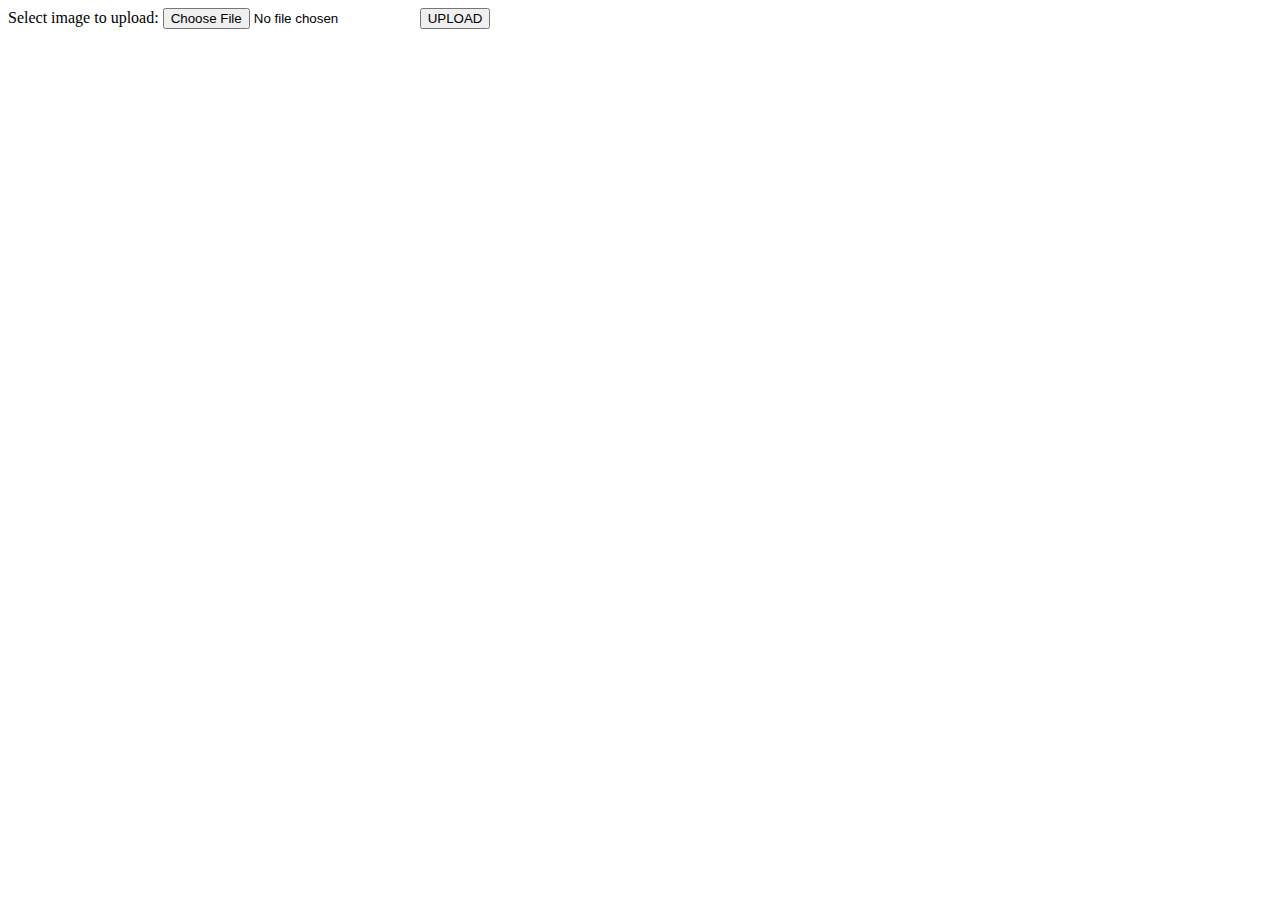
<file: Admin/pruebaimg/index.html>
<!DOCTYPE html>
<html lang="en">
<body>
    <form action="upload.php" method="post" enctype="multipart/form-data">
        Select image to upload:
        <input type="file" name="image"/>
        <input type="submit" name="submit" value="UPLOAD"/>
    </form>
</body>
</html>
</file>
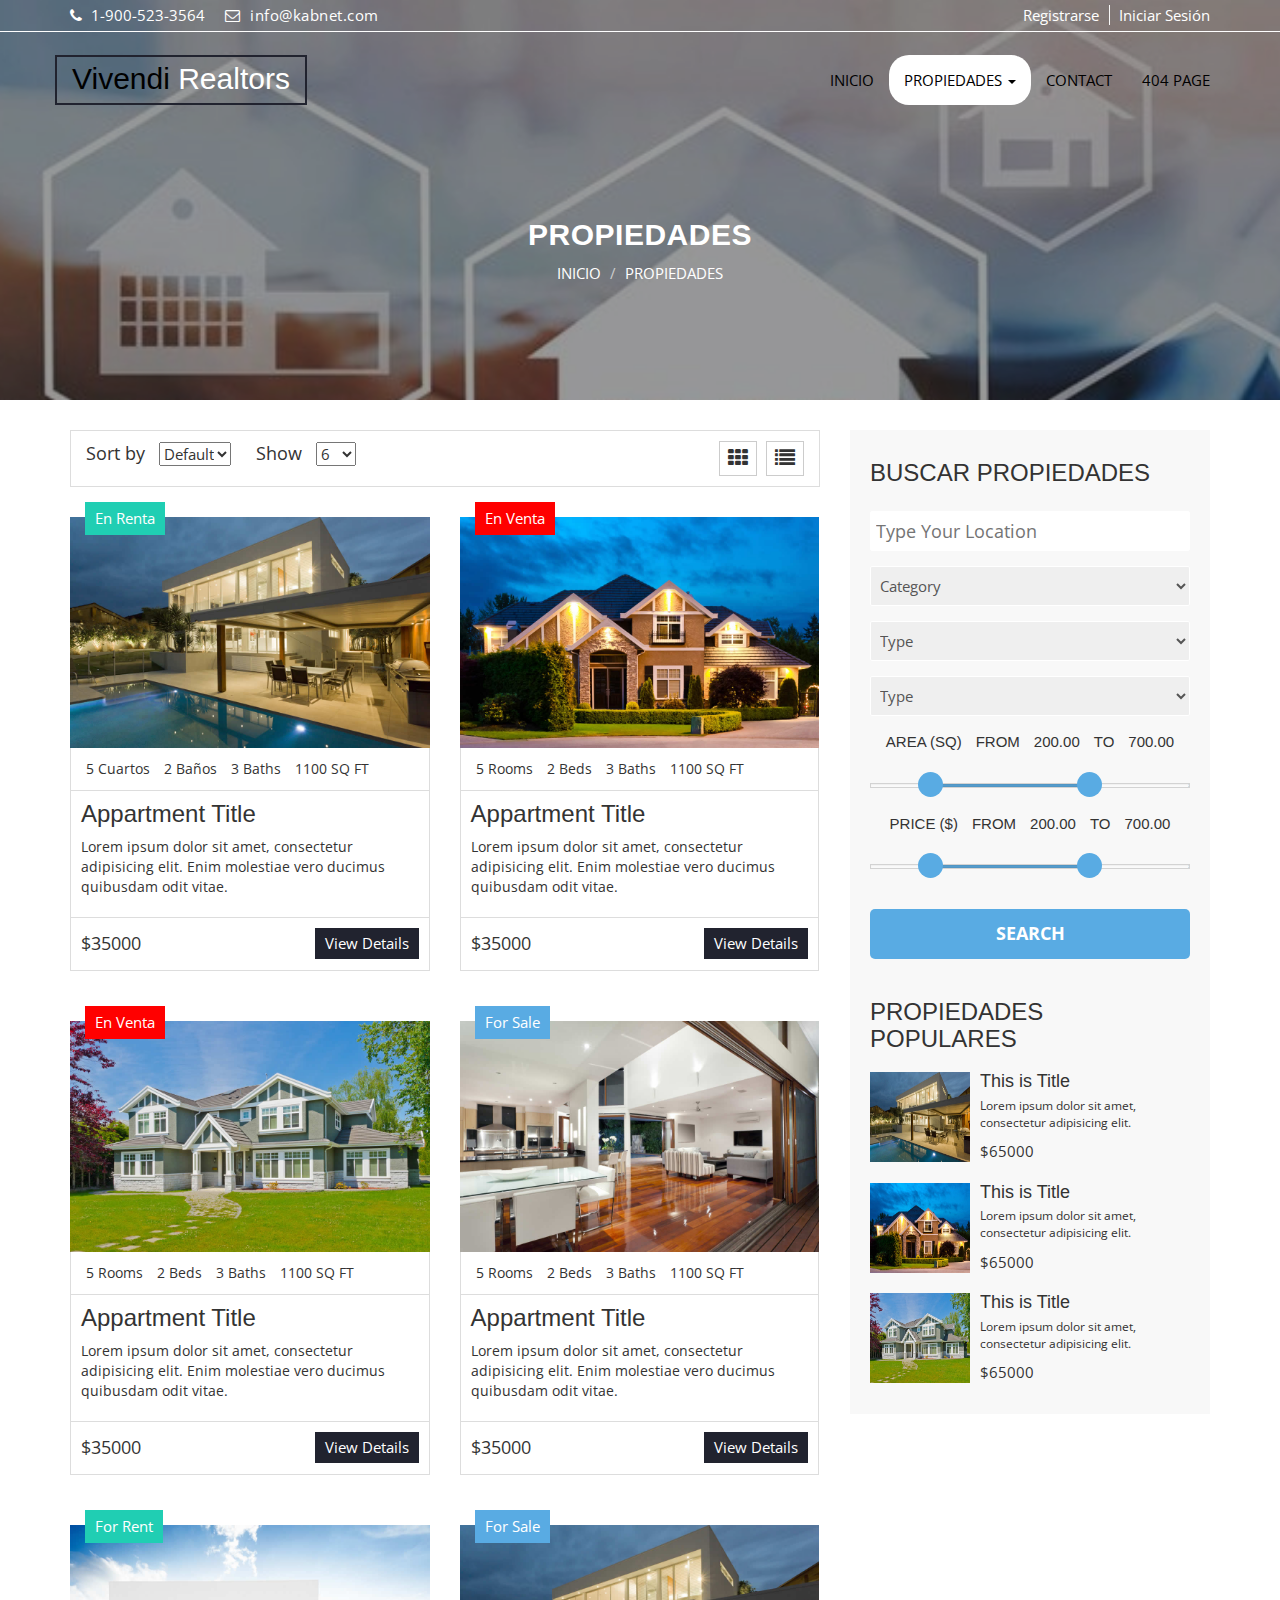
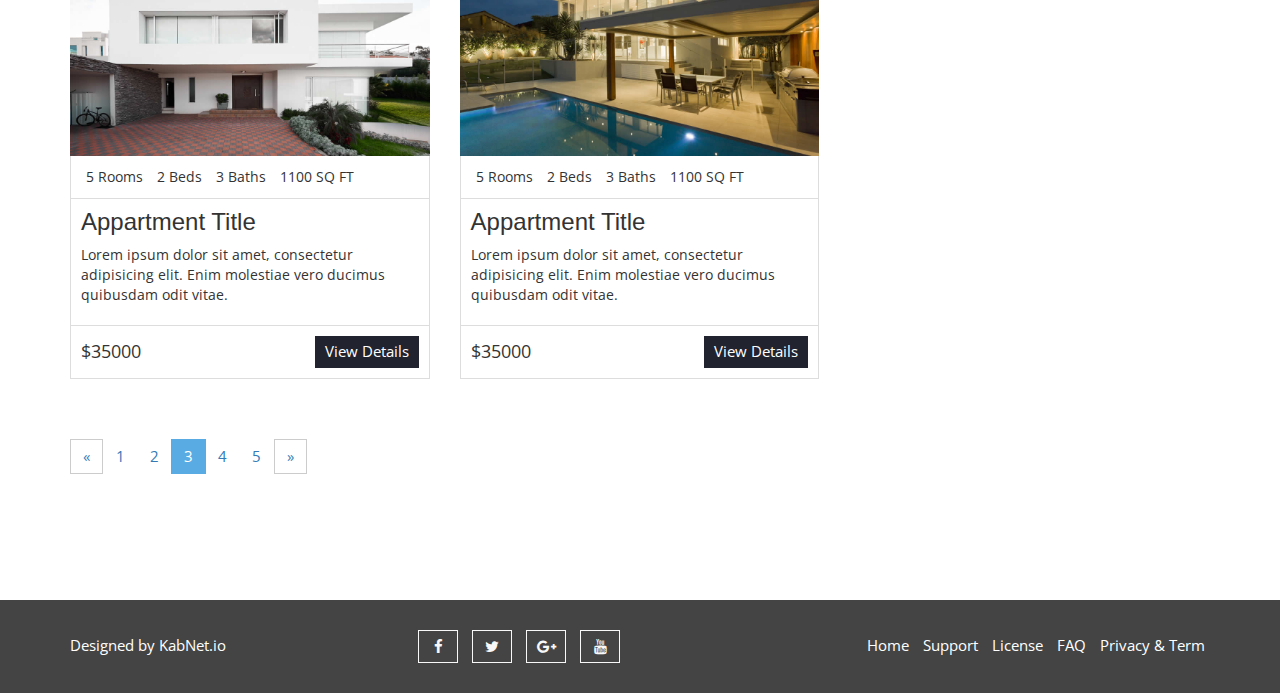
<file: properties.html>
<!DOCTYPE html>
<html lang="en">
  <head>
    <meta charset="utf-8">
    <meta http-equiv="X-UA-Compatible" content="IE=edge">
    <meta name="viewport" content="width=device-width, initial-scale=1">    
    <title>Vivendi | Propiedades</title>
    <!-- Favicon -->
    <link rel="shortcut icon" href="img/favicon.ico" type="image/x-icon">
    <!-- Font awesome -->
    <link href="css/font-awesome.css" rel="stylesheet">
    <!-- Bootstrap -->
    <link href="css/bootstrap.css" rel="stylesheet">   
    <!-- slick slider -->
    <link rel="stylesheet" type="text/css" href="css/slick.css">
    <!-- price picker slider -->
    <link rel="stylesheet" type="text/css" href="css/nouislider.css">
    <!-- Fancybox slider -->
    <link rel="stylesheet" href="css/jquery.fancybox.css" type="text/css" media="screen" /> 
    <!-- Theme color -->
    <link id="switcher" href="css/theme-color/default-theme.css" rel="stylesheet">     
    <!-- Main style sheet -->
    <link href="css/style.css" rel="stylesheet">    
    <!-- Google Font -->
    <link href='https://fonts.googleapis.com/css?family=Vollkorn' rel='stylesheet' type='text/css'>
    <link href='https://fonts.googleapis.com/css?family=Open+Sans' rel='stylesheet' type='text/css'>
  </head>

  <body class="aa-price-range">   
  <!-- Pre Loader -->
  <div id="aa-preloader-area">
    <div class="pulse"></div>
  </div>
  <!-- SCROLL TOP BUTTON -->
    <a class="scrollToTop" href="#"><i class="fa fa-angle-double-up"></i></a>
  <!-- END SCROLL TOP BUTTON -->
  <!-- Start header section -->
  <header id="aa-header">  
    <div class="container">
      <div class="row">
        <div class="col-md-12">
          <div class="aa-header-area">
            <div class="row">
              <div class="col-md-6 col-sm-6 col-xs-6">
                <div class="aa-header-left">
                  <div class="aa-telephone-no">
                    <span class="fa fa-phone"></span>
                    1-900-523-3564
                  </div>
                  <div class="aa-email hidden-xs">
                    <span class="fa fa-envelope-o"></span> info@kabnet.com
                  </div>
                </div>              
              </div>
              <div class="col-md-6 col-sm-6 col-xs-6">
                <div class="aa-header-right">
                  <a href="register.html" class="aa-register">Registrarse</a>
                  <a href="signin.html" class="aa-login">Iniciar Sesión</a>
                </div>
              </div>
            </div>
          </div>
        </div>
      </div>
    </div>
  </header>
  <!-- End header section -->

  <!-- Start menu section -->
  <section id="aa-menu-area">
    <nav class="navbar navbar-default main-navbar" role="navigation">  
      <div class="container">
        <div class="navbar-header">
          <!-- FOR MOBILE VIEW COLLAPSED BUTTON -->
          <button type="button" class="navbar-toggle collapsed" data-toggle="collapse" data-target="#navbar" aria-expanded="false" aria-controls="navbar">
            <span class="sr-only">Toggle navigation</span>
            <span class="icon-bar"></span>
            <span class="icon-bar"></span>
            <span class="icon-bar"></span>
          </button>
          <!-- LOGO -->                                               
          <!-- Text based logo -->
          <a class="navbar-brand aa-logo" href="index.html"> Vivendi <span>Realtors</span></a>
          <!-- Image based logo -->
          <!-- <a class="navbar-brand aa-logo-img" href="index.html"><img src="img/logo.png" alt="logo"></a> -->                     
        </div>
        <div id="navbar" class="navbar-collapse collapse">
          <ul id="top-menu" class="nav navbar-nav navbar-right aa-main-nav">
            <li class="dropdown"><a href="index.html">INICIO</a></li>
             <li class="dropdown active">
              <a class="dropdown-toggle" data-toggle="dropdown" href="properties.html">PROPIEDADES <span class="caret"></span></a>
              <ul class="dropdown-menu" role="menu">                
                <li><a href="properties.html">PROPERTIES</a></li>
                <li><a href="properties-detail.html">PROPERTIES DETAIL</a></li>                                            
              </ul>
            </li>
            <li><a href="contact.html">CONTACT</a></li>
           <li><a href="404.html">404 PAGE</a></li>
          </ul>                            
        </div>
        <!--/.nav-collapse -->       
      </div>          
    </nav> 
  </section>
  <!-- End menu section -->

  <!-- Start Proerty header  -->

  <section id="aa-property-header">
    <div class="container">
      <div class="row">
        <div class="col-md-12">
          <div class="aa-property-header-inner">
            <h2>Propiedades</h2>
            <ol class="breadcrumb">
            <li><a href="index.html">INICIO</a></li>            
            <li class="active">PROPIEDADES</li>
          </ol>
          </div>
        </div>
      </div>
    </div>
  </section> 
  <!-- End Proerty header  -->

  <!-- Start Properties  -->
  <section id="aa-properties">
    <div class="container">
      <div class="row">
        <div class="col-md-8">
          <div class="aa-properties-content">
            <!-- start properties content head -->
            <div class="aa-properties-content-head">              
              <div class="aa-properties-content-head-left">
                <form action="" class="aa-sort-form">
                  <label for="">Sort by</label>
                  <select name="">
                    <option value="1" selected="Default">Default</option>
                    <option value="2">Name</option>
                    <option value="3">Price</option>
                    <option value="4">Date</option>
                  </select>
                </form>
                <form action="" class="aa-show-form">
                  <label for="">Show</label>
                  <select name="">
                    <option value="1" selected="12">6</option>
                    <option value="2">12</option>
                    <option value="3">24</option>
                  </select>
                </form>
              </div>
              <div class="aa-properties-content-head-right">
                <a id="aa-grid-properties" href="#"><span class="fa fa-th"></span></a>
                <a id="aa-list-properties" href="#"><span class="fa fa-list"></span></a>
              </div>            
            </div>

            <!-- Start properties content body -->
            <div class="aa-properties-content-body">
              <ul class="aa-properties-nav">
                <li>
                  <article class="aa-properties-item">
                    <a class="aa-properties-item-img" href="#">
                      <img alt="img" src="img/properties/1.jpg">
                    </a>
                    <div class="aa-tag for-rent">
                      En Renta
                    </div>
                    <div class="aa-properties-item-content">
                      <div class="aa-properties-info">
                        <span>5 Cuartos</span>
                        <span>2 Baños</span>
                        <span>3 Baths</span>
                        <span>1100 SQ FT</span>
                      </div>
                      <div class="aa-properties-about">
                        <h3><a href="#">Appartment Title</a></h3>
                        <p>Lorem ipsum dolor sit amet, consectetur adipisicing elit. Enim molestiae vero ducimus quibusdam odit vitae.</p>                      
                      </div>
                      <div class="aa-properties-detial">
                        <span class="aa-price">
                          $35000
                        </span>
                        <a class="aa-secondary-btn" href="#">View Details</a>
                      </div>
                    </div>
                  </article>
                </li>
                <li>
                  <article class="aa-properties-item">
                    <a class="aa-properties-item-img" href="#">
                      <img alt="img" src="img/properties/2.jpg">
                    </a>
                    <div class="aa-tag sold-out">
                      En Venta
                    </div>
                    <div class="aa-properties-item-content">
                      <div class="aa-properties-info">
                        <span>5 Rooms</span>
                        <span>2 Beds</span>
                        <span>3 Baths</span>
                        <span>1100 SQ FT</span>
                      </div>
                      <div class="aa-properties-about">
                        <h3><a href="#">Appartment Title</a></h3>
                        <p>Lorem ipsum dolor sit amet, consectetur adipisicing elit. Enim molestiae vero ducimus quibusdam odit vitae.</p>                      
                      </div>
                      <div class="aa-properties-detial">
                        <span class="aa-price">
                          $35000
                        </span>
                        <a class="aa-secondary-btn" href="#">View Details</a>
                      </div>
                    </div>
                  </article>
                </li>
                 <li>
                  <article class="aa-properties-item">
                    <a class="aa-properties-item-img" href="#">
                      <img alt="img" src="img/properties/3.jpg">
                    </a>
                    <div class="aa-tag sold-out">
                      En Venta
                    </div>
                    <div class="aa-properties-item-content">
                      <div class="aa-properties-info">
                        <span>5 Rooms</span>
                        <span>2 Beds</span>
                        <span>3 Baths</span>
                        <span>1100 SQ FT</span>
                      </div>
                      <div class="aa-properties-about">
                        <h3><a href="#">Appartment Title</a></h3>
                        <p>Lorem ipsum dolor sit amet, consectetur adipisicing elit. Enim molestiae vero ducimus quibusdam odit vitae.</p>                      
                      </div>
                      <div class="aa-properties-detial">
                        <span class="aa-price">
                          $35000
                        </span>
                        <a class="aa-secondary-btn" href="#">View Details</a>
                      </div>
                    </div>
                  </article>
                </li>
                <li>
                  <article class="aa-properties-item">
                    <a class="aa-properties-item-img" href="#">
                      <img alt="img" src="img/properties/4.jpg">
                    </a>
                    <div class="aa-tag for-sale">
                      For Sale
                    </div>
                    <div class="aa-properties-item-content">
                      <div class="aa-properties-info">
                        <span>5 Rooms</span>
                        <span>2 Beds</span>
                        <span>3 Baths</span>
                        <span>1100 SQ FT</span>
                      </div>
                      <div class="aa-properties-about">
                        <h3><a href="#">Appartment Title</a></h3>
                        <p>Lorem ipsum dolor sit amet, consectetur adipisicing elit. Enim molestiae vero ducimus quibusdam odit vitae.</p>                      
                      </div>
                      <div class="aa-properties-detial">
                        <span class="aa-price">
                          $35000
                        </span>
                        <a class="aa-secondary-btn" href="#">View Details</a>
                      </div>
                    </div>
                  </article>
                </li>
                 <li>
                  <article class="aa-properties-item">
                    <a class="aa-properties-item-img" href="#">
                      <img alt="img" src="img/properties/5.jpg">
                    </a>
                    <div class="aa-tag for-rent">
                        For Rent
                    </div>
                    <div class="aa-properties-item-content">
                      <div class="aa-properties-info">
                        <span>5 Rooms</span>
                        <span>2 Beds</span>
                        <span>3 Baths</span>
                        <span>1100 SQ FT</span>
                      </div>
                      <div class="aa-properties-about">
                        <h3><a href="#">Appartment Title</a></h3>
                        <p>Lorem ipsum dolor sit amet, consectetur adipisicing elit. Enim molestiae vero ducimus quibusdam odit vitae.</p>                      
                      </div>
                      <div class="aa-properties-detial">
                        <span class="aa-price">
                          $35000
                        </span>
                        <a class="aa-secondary-btn" href="#">View Details</a>
                      </div>
                    </div>
                  </article>
                </li>
                 <li>
                  <article class="aa-properties-item">
                    <a class="aa-properties-item-img" href="#">
                      <img alt="img" src="img/properties/1.jpg">
                    </a>
                    <div class="aa-tag for-sale">
                      For Sale
                    </div>
                    <div class="aa-properties-item-content">
                      <div class="aa-properties-info">
                        <span>5 Rooms</span>
                        <span>2 Beds</span>
                        <span>3 Baths</span>
                        <span>1100 SQ FT</span>
                      </div>
                      <div class="aa-properties-about">
                        <h3><a href="#">Appartment Title</a></h3>
                        <p>Lorem ipsum dolor sit amet, consectetur adipisicing elit. Enim molestiae vero ducimus quibusdam odit vitae.</p>                      
                      </div>
                      <div class="aa-properties-detial">
                        <span class="aa-price">
                          $35000
                        </span>
                        <a class="aa-secondary-btn" href="#">View Details</a>
                      </div>
                    </div>
                  </article>
                </li>
              </ul>
            </div>

            <!-- Start properties content bottom -->
            <div class="aa-properties-content-bottom">
              <nav>
                <ul class="pagination">
                  <li>
                    <a href="#" aria-label="Previous">
                      <span aria-hidden="true">&laquo;</span>
                    </a>
                  </li>
                  <li><a href="#">1</a></li>
                  <li><a href="#">2</a></li>
                  <li class="active"><a href="#">3</a></li>
                  <li><a href="#">4</a></li>
                  <li><a href="#">5</a></li>
                  <li>
                    <a href="#" aria-label="Next">
                      <span aria-hidden="true">&raquo;</span>
                    </a>
                  </li>
                </ul>
              </nav>
            </div>
          </div>
        </div>

        <!-- Start properties sidebar -->
        <div class="col-md-4">
          <aside class="aa-properties-sidebar">
            <!-- Start Single properties sidebar -->
            <div class="aa-properties-single-sidebar">
              <h3>Buscar Propiedades</h3>
              <form action="">
                <div class="aa-single-advance-search">
                  <input type="text" placeholder="Type Your Location">
                </div>
                <div class="aa-single-advance-search">
                  <select id="" name="">
                   <option selected="" value="0">Category</option>
                    <option value="1">Flat</option>
                    <option value="2">Land</option>
                    <option value="3">Plot</option>
                    <option value="4">Commercial</option>
                  </select>
                </div>
                <div class="aa-single-advance-search">
                  <select id="" name="">
                    <option selected="" value="0">Type</option>
                    <option value="1">Flat</option>
                    <option value="2">Land</option>
                    <option value="3">Plot</option>
                    <option value="4">Commercial</option>
                  </select>
                </div>
                <div class="aa-single-advance-search">
                  <select id="" name="">
                    <option selected="" value="0">Type</option>
                    <option value="1">Flat</option>
                    <option value="2">Land</option>
                    <option value="3">Plot</option>
                    <option value="4">Commercial</option>
                  </select>
                </div>
                <div class="aa-single-filter-search">
                  <span>AREA (SQ)</span>
                  <span>FROM</span>
                  <span id="skip-value-lower" class="example-val">30.00</span>
                  <span>TO</span>
                  <span id="skip-value-upper" class="example-val">100.00</span>
                  <div id="aa-sqrfeet-range" class="noUi-target noUi-ltr noUi-horizontal noUi-background">
                  </div>                  
                </div>
                <div class="aa-single-filter-search">
                  <span>PRICE ($)</span>
                  <span>FROM</span>
                  <span id="skip-value-lower2" class="example-val">30.00</span>
                  <span>TO</span>
                  <span id="skip-value-upper2" class="example-val">100.00</span>
                  <div id="aa-price-range" class="noUi-target noUi-ltr noUi-horizontal noUi-background">
                  </div>      
                </div>
                <div class="aa-single-advance-search">
                  <input type="submit" value="Search" class="aa-search-btn">
                </div>
              </form>
            </div> 

            <!-- Start Single properties sidebar -->
            <div class="aa-properties-single-sidebar">
              <h3>Propiedades Populares</h3>
              <div class="media">
                <div class="media-left">
                  <a href="#">
                    <img class="media-object" src="img/properties/1.jpg" alt="img">
                  </a>
                </div>
                <div class="media-body">
                  <h4 class="media-heading"><a href="#">This is Title</a></h4>
                  <p>Lorem ipsum dolor sit amet, consectetur adipisicing elit.</p>                
                  <span>$65000</span>
                </div>              
              </div>
              <div class="media">
                <div class="media-left">
                  <a href="#">
                    <img class="media-object" src="img/properties/2.jpg" alt="img">
                  </a>
                </div>
                <div class="media-body">
                  <h4 class="media-heading"><a href="#">This is Title</a></h4>
                  <p>Lorem ipsum dolor sit amet, consectetur adipisicing elit.</p>                
                  <span>$65000</span>
                </div>              
              </div>
              <div class="media">
                <div class="media-left">
                  <a href="#">
                    <img class="media-object" src="img/properties/3.jpg" alt="img">
                  </a>
                </div>
                <div class="media-body">
                  <h4 class="media-heading"><a href="#">This is Title</a></h4>
                  <p>Lorem ipsum dolor sit amet, consectetur adipisicing elit.</p>                
                  <span>$65000</span>
                </div>              
              </div>
            </div>
          </aside>
        </div>
      </div>
    </div>
  </section>
  <!-- / Properties  -->

  <!-- Footer -->
  <footer id="aa-footer">
    <div class="container">
      <div class="row">
        <div class="col-md-12">
        <div class="aa-footer-area">
          <div class="row">
            <div class="col-md-3 col-sm-6 col-xs-12">
              <div class="aa-footer-left">
               <p>Designed by <a rel="nofollow" href="#">KabNet.io</a></p>
              </div>
            </div>
            <div class="col-md-3 col-sm-6 col-xs-12">
              <div class="aa-footer-middle">
                <a href="#"><i class="fa fa-facebook"></i></a>
                <a href="#"><i class="fa fa-twitter"></i></a>
                <a href="#"><i class="fa fa-google-plus"></i></a>
                <a href="#"><i class="fa fa-youtube"></i></a>
              </div>
            </div>
            <div class="col-md-6 col-sm-12 col-xs-12">
              <div class="aa-footer-right">
                <a href="#">Home</a>
                <a href="#">Support</a>
                <a href="#">License</a>
                <a href="#">FAQ</a>
                <a href="#">Privacy & Term</a>
              </div>
            </div>            
          </div>
        </div>
      </div>
      </div>
    </div>
  </footer>
  <!-- / Footer -->


 
  <!-- jQuery library -->
  <!--<script src="https://ajax.googleapis.com/ajax/libs/jquery/1.11.3/jquery.min.js"></script> -->
  <script src="js/jquery.min.js"></script>   
  <!-- Include all compiled plugins (below), or include individual files as needed -->
  <script src="js/bootstrap.js"></script>   
  <!-- slick slider -->
  <script type="text/javascript" src="js/slick.js"></script>
  <!-- Price picker slider -->
  <script type="text/javascript" src="js/nouislider.js"></script>
   <!-- mixit slider -->
  <script type="text/javascript" src="js/jquery.mixitup.js"></script>
  <!-- Add fancyBox -->        
  <script type="text/javascript" src="js/jquery.fancybox.pack.js"></script>
  <!-- Custom js -->
  <script src="js/custom.js"></script> 

  </body>
</html>
</file>
<file: css/nouislider.css>
/* Functional styling;
 * These styles are required for noUiSlider to function.
 * You don't need to change these rules to apply your design.
 */
.noUi-target,
.noUi-target * {
-webkit-touch-callout: none;
-webkit-user-select: none;
-ms-touch-action: none;
	touch-action: none;
-ms-user-select: none;
-moz-user-select: none;
	user-select: none;
-moz-box-sizing: border-box;
	box-sizing: border-box;
}
.noUi-target {
	position: relative;
	direction: ltr;
}
.noUi-base {
	width: 100%;
	height: 100%;
	position: relative;
	z-index: 1; /* Fix 401 */
}
.noUi-origin {
	position: absolute;
	right: 0;
	top: 0;
	left: 0;
	bottom: 0;
}
.noUi-handle {
	position: relative;
	z-index: 1;
}
.noUi-stacking .noUi-handle {
/* This class is applied to the lower origin when
   its values is > 50%. */
	z-index: 10;
}
.noUi-state-tap .noUi-origin {
-webkit-transition: left 0.3s, top 0.3s;
	transition: left 0.3s, top 0.3s;
}
.noUi-state-drag * {
	cursor: inherit !important;
}

/* Painting and performance;
 * Browsers can paint handles in their own layer.
 */
.noUi-base,
.noUi-handle {
	-webkit-transform: translate3d(0,0,0);
	transform: translate3d(0,0,0);
}

/* Slider size and handle placement;
 */
.noUi-horizontal {
	height: 5px;
}
.noUi-horizontal .noUi-handle {
	cursor: pointer;
	height: 23px;
	left: -17px;
	top: -10px;
	width: 28px;
}
.noUi-vertical {
	width: 18px;
}
.noUi-vertical .noUi-handle {
	width: 28px;
	height: 34px;
	left: -6px;
	top: -17px;
}

/* Styling;
 */
.noUi-background {
	background: #FAFAFA;
	box-shadow: inset 0 1px 1px #f0f0f0;
}
.noUi-connect {
	background: #ccc;
	box-shadow: inset 0 0 3px rgba(51,51,51,0.45);
-webkit-transition: background 450ms;
	transition: background 450ms;
}
.noUi-origin {
	border-radius: 2px;
}
.noUi-target {
	border-radius: 0px;
	border: 1px solid #D3D3D3;
	box-shadow: inset 0 1px 1px #F0F0F0, 0 3px 6px -5px #BBB;
	margin-top: 30px;
	margin-bottom: 10px;
}
.noUi-target.noUi-connect {
	box-shadow: inset 0 0 3px rgba(51,51,51,0.45), 0 3px 6px -5px #BBB;
}

/* Handles and cursors;
 */
.noUi-draggable {
	cursor: w-resize;
}
.noUi-vertical .noUi-draggable {
	cursor: n-resize;
}
.noUi-handle {
	border: 1px solid #D9D9D9;
	border-radius: 0px;
	background: #FFF;
	cursor: default;
	box-shadow: inset 0 0 1px #FFF,
				inset 0 1px 7px #EBEBEB,
				0 3px 6px -3px #BBB;
}
.noUi-active {
	box-shadow: inset 0 0 1px #FFF,
				inset 0 1px 7px #DDD,
				0 3px 6px -3px #BBB;
}

/* Handle stripes;
 */
.noUi-handle:before,
.noUi-handle:after {
	content: "";
	display: block;
	position: absolute;
	height: 10px;
	width: 1px;
	background: #E8E7E6;
	left: 9px;
	top: 5px;
}
.noUi-handle:after {
	left: 15px;
}
.noUi-vertical .noUi-handle:before,
.noUi-vertical .noUi-handle:after {
	width: 14px;
	height: 1px;
	left: 6px;
	top: 14px;
}
.noUi-vertical .noUi-handle:after {
	top: 17px;
}

/* Disabled state;
 */
[disabled].noUi-connect,
[disabled] .noUi-connect {
	background: #B8B8B8;
}
[disabled].noUi-origin,
[disabled] .noUi-handle {
	cursor: not-allowed;
}
</file>
<file: css/theme-color/default-theme.css>
/*=======================================
Template Design By MarkUps.
Author URI : http://www.markups.io/
========================================*/
h2 {
  color: #21232f;
}

.aa-primary-btn:hover, .aa-primary-btn:focus {
  color: #59abe3;
  border-color: #59abe3;
}

.aa-secondary-btn {
  background-color: #21232f;
}

.aa-view-btn {
  background-color: #59abe3;
}
.aa-view-btn:hover, .aa-view-btn:focus {
  color: #59abe3;
}

.scrollToTop {
  background-color: #21232f;
  border: 2px solid #21232f;
}

.scrollToTop:hover,
.scrollToTop:focus {
  color: #21232f;
}

.pulse:before, .pulse:after {
  border: 5px solid #59abe3;
}

#aa-menu-area .main-navbar .navbar-header .aa-logo span {
  color: #fff;
}
#aa-menu-area .main-navbar .navbar-nav li a:hover, #aa-menu-area .main-navbar .navbar-nav li a:focus {
  color: #f4c9a1;
}
#aa-menu-area .main-navbar .navbar-nav .active a {
  color: #000;
}
#aa-menu-area .main-navbar .navbar-nav .open a {
  color: #59abe3;
}
#aa-menu-area .main-navbar .navbar-nav .dropdown-menu li a:hover, #aa-menu-area .main-navbar .navbar-nav .dropdown-menu li a:focus {
  color: #59abe3;
}

#aa-slider .aa-slider-area .aa-top-slider .slick-prev:hover,
#aa-slider .aa-slider-area .aa-top-slider .slick-next:hover {
  background-color: #f4c9a1;
}
#aa-slider .aa-slider-area .aa-top-slider .aa-top-slider-price {
  color: #59abe3;
}
#aa-slider .aa-slider-area .aa-top-slider .aa-top-slider-btn:hover, #aa-slider .aa-slider-area .aa-top-slider .aa-top-slider-btn:focus {
  color: #59abe3;
}

#aa-advance-search .aa-advance-search-area .aa-advance-search-top .aa-single-advance-search .aa-search-btn {
  background-color: #59abe3;
}

.aa-single-filter-search .noUi-connect {
  background-color: #59abe3;
}
.aa-single-filter-search .noUi-handle {
  background-color: #59abe3;
}

.aa-title span {
  background-color: #f4c9a1;
}
.aa-title span:before {
  background-color: #f4c9a1;
}
.aa-title span:after {
  background-color: #f4c9a1;
}

.aa-properties-item .for-sale {
  background-color: #59abe3;
}

#aa-service .aa-service-area .aa-service-content .aa-single-service .aa-service-icon span {
  background-color: #21232f;
}
#aa-service .aa-service-area .aa-service-content .aa-single-service .aa-single-service-content h4 a:hover {
  color: #59abe3;
}

#aa-agents .aa-agents-area .aa-agents-content .aa-agents-slider li .aa-single-agents .aa-agetns-info {
  background-color: #21232f;
}
#aa-agents .aa-agents-area .aa-agents-content .aa-agents-slider li .aa-single-agents .aa-agetns-info .aa-agent-social a:hover, #aa-agents .aa-agents-area .aa-agents-content .aa-agents-slider li .aa-single-agents .aa-agetns-info .aa-agent-social a:focus {
  color: #59abe3;
}

#aa-client-testimonial .aa-client-testimonial-area .aa-testimonial-content .aa-testimonial-slider li .aa-testimonial-single .aa-testimonial-info p:before {
  color: #59abe3;
}

.aa-blog-single .aa-date-tag {
  background-color: #59abe3;
}
.aa-blog-single .aa-blog-single-content h3 a:hover, .aa-blog-single .aa-blog-single-content h3 a:focus {
  color: #59abe3;
}
.aa-blog-single .aa-blog-single-bottom .aa-blog-author:hover, .aa-blog-single .aa-blog-single-bottom .aa-blog-author:focus {
  color: #59abe3;
}
.aa-blog-single .aa-blog-single-bottom .aa-blog-comments:hover, .aa-blog-single .aa-blog-single-bottom .aa-blog-comments:focus {
  color: #59abe3;
}

#aa-footer .aa-footer-area .aa-footer-left p a:hover, #aa-footer .aa-footer-area .aa-footer-left p a:focus {
  color: #59abe3;
}
#aa-footer .aa-footer-area .aa-footer-middle a:hover, #aa-footer .aa-footer-area .aa-footer-middle a:focus {
  color: #59abe3;
  border-color: #59abe3;
}
#aa-footer .aa-footer-area .aa-footer-right a:hover, #aa-footer .aa-footer-area .aa-footer-right a:focus {
  color: #59abe3;
}

#aa-property-header .aa-property-header-inner .breadcrumb li.active {
  color: #59abe3;
}

#aa-properties .aa-properties-content .aa-properties-content-head .aa-properties-content-head-right a:hover, #aa-properties .aa-properties-content .aa-properties-content-head .aa-properties-content-head-right a:focus {
  color: #59abe3;
  border-color: #59abe3;
}
#aa-properties .aa-properties-sidebar .aa-properties-single-sidebar .aa-single-advance-search .aa-search-btn {
  background-color: #59abe3;
}
#aa-properties .aa-properties-sidebar .aa-properties-single-sidebar .media .media-body h4 a:hover {
  color: #59abe3;
}

.aa-properties-content-bottom .pagination li a:hover, .aa-properties-content-bottom .pagination li a:focus {
  background-color: #59abe3;
  border-color: #59abe3;
}
.aa-properties-content-bottom .pagination .active a {
  background-color: #59abe3;
}

.aa-properties-details .aa-properties-details-img .slick-prev, .aa-properties-details .aa-properties-details-img .slick-next {
  background-color: #59abe3;
}
.aa-properties-details .aa-properties-info ul li:before {
  color: #59abe3;
}

.aa-properties-social ul li a:hover, .aa-properties-social ul li a:focus {
  color: #59abe3;
  border-color: #59abe3;
}

#aa-blog .aa-blog-area .aa-blog-sidebar .aa-blog-sidebar-single .aa-blog-search .aa-search-text:focus {
  border-color: #59abe3;
}
#aa-blog .aa-blog-area .aa-blog-sidebar .aa-blog-sidebar-single .aa-blog-search .aa-search-submit:hover, #aa-blog .aa-blog-area .aa-blog-sidebar .aa-blog-sidebar-single .aa-blog-search .aa-search-submit:focus {
  color: #59abe3;
}
#aa-blog .aa-blog-area .aa-blog-sidebar .aa-blog-sidebar-single .aa-blog-catg li a:hover, #aa-blog .aa-blog-area .aa-blog-sidebar .aa-blog-sidebar-single .aa-blog-catg li a:focus {
  color: #59abe3;
}
#aa-blog .aa-blog-area .aa-blog-sidebar .aa-blog-sidebar-single .tag-cloud a:hover, #aa-blog .aa-blog-area .aa-blog-sidebar .aa-blog-sidebar-single .tag-cloud a:focus {
  background-color: #59abe3;
  border-color: #59abe3;
}
#aa-blog .aa-blog-area .aa-blog-sidebar .aa-blog-sidebar-single .aa-blog-recent-post .media .media-body .media-heading a:hover, #aa-blog .aa-blog-area .aa-blog-sidebar .aa-blog-sidebar-single .aa-blog-recent-post .media .media-body .media-heading a:focus {
  color: #59abe3;
}

.aa-blog-details .aa-blog-single-content h1,
.aa-blog-details .aa-blog-single-content h3,
.aa-blog-details .aa-blog-single-content h4 {
  color: #59abe3;
  font-weight: bold;
}

.aa-blog-navigation .aa-blog-pagination-left .aa-prev:hover, .aa-blog-navigation .aa-blog-pagination-left .aa-prev:focus {
  color: #59abe3;
  border-color: #59abe3;
}
.aa-blog-navigation .aa-blog-pagination-right .aa-next:hover, .aa-blog-navigation .aa-blog-pagination-right .aa-next:focus {
  color: #59abe3;
  border-color: #59abe3;
}

.aa-comments-area .comments .commentlist li .reply-btn:hover, .aa-comments-area .comments .commentlist li .reply-btn:focus {
  color: #59abe3;
  border-color: #59abe3;
}
.aa-comments-area .comments .commentlist li .author-tag {
  background-color: #59abe3;
}

#respond input[type="text"]:focus,
#respond input[type="email"]:focus,
#respond input[type="url"]:focus {
  border: 1px solid #59abe3;
}
#respond textarea:focus {
  border: 1px solid #59abe3;
}
#respond .form-submit input:hover {
  color: #59abe3;
  border-color: #59abe3;
}

#aa-contact .aa-contact-area .aa-contact-bottom .aa-contact-form input[type="text"]:focus,
#aa-contact .aa-contact-area .aa-contact-bottom .aa-contact-form input[type="email"]:focus,
#aa-contact .aa-contact-area .aa-contact-bottom .aa-contact-form input[type="url"]:focus {
  border: 2px solid #59abe3;
}
#aa-contact .aa-contact-area .aa-contact-bottom .aa-contact-form textarea:focus {
  border: 2px solid #59abe3;
}
#aa-contact .aa-contact-area .aa-contact-bottom .aa-contact-form .form-submit input:hover {
  color: #59abe3;
  border: 2px solid #59abe3;
}

#aa-error .aa-error-area h2 {
  border: 3px solid #59abe3;
}
#aa-error .aa-error-area h2:before {
  border: 3px solid #59abe3;
}
#aa-error .aa-error-area a:hover, #aa-error .aa-error-area a:focus {
  color: #59abe3;
  border-color: #59abe3;
}

#aa-gallery .aa-gallery-area .aa-gallery-content .aa-gallery-top ul li:hover, #aa-gallery .aa-gallery-area .aa-gallery-content .aa-gallery-top ul li:focus {
  background-color: #59abe3;
  border-color: #59abe3;
}
#aa-gallery .aa-gallery-area .aa-gallery-content .aa-gallery-top ul .active {
  background-color: #59abe3;
  border-color: #59abe3;
}
#aa-gallery .aa-gallery-area .aa-gallery-content .aa-gallery-body .aa-single-gallery .aa-single-gallery-item .aa-single-gallery-info a:hover, #aa-gallery .aa-gallery-area .aa-gallery-content .aa-gallery-body .aa-single-gallery .aa-single-gallery-item .aa-single-gallery-info a:focus {
  color: #59abe3;
  border-color: #59abe3;
}

#aa-signin .aa-signin-area .aa-signin-form .aa-single-submit input[type="submit"] {
  background-color: #59abe3;
  border: 2px solid #59abe3;
}
#aa-signin .aa-signin-area .aa-signin-form .aa-single-submit input[type="submit"]:hover {
  color: #59abe3;
  border-color: #59abe3;
}

.navbar-default .navbar-toggle {
  border-color: #fff;
}

.navbar-default .navbar-toggle .icon-bar {
  background-color: #f4c9a1;
}


/*=======================================
Template Design By MarkUps.
Author URI : http://www.markups.io/
========================================*/
</file>
<file: css/style.css>
/*
  Template Name: Home Property
  Author : MarkUps
  Author URI: http://www.markups.io/
  Version: 1.0
  Tags: light, white, real esteate, property, multi page, custom-colors, Bootstrap, responsive, html5, css3, Sass, template, web template

*/

/* Table of Content
==================================================
#BASIC TYPOGRAPHY
#HEADER SECTION
#NAVBAR SECTION
#SLIDER SECTION
#ADVANCE SEARCH SECTION
#ABOUT US SECTION
#LATEST PROPERTY SECTION
#SERVICE SECTION
#PROMO BANNER SECTION
#AGENTS SECTION
#TESTIMONIAL SECTION
#CLIENT BRAND SECTION
#LATEST BLOG SECTION
#PROPERTY PAGE
#PROPERTY DETAILS PAGE
#BLOG PAGE
#BLOG SINGLE PAGE
#CONTACT PAGE
#GALLERY PAGE
#ERROR  PAGE
#CONTACT  PAGE
#SIGNIN & REGISTER  PAGE
#FOOTER SECTION
#RESPONSIVE DESIGN
*/
/* BASE - Base tyles, Variables, Mixins, etc. */

body {
  background-color: #ffffff;
  font-family: "Open Sans", sans-serif;
  color: #333333;
  font-size: 15px;
  overflow-x: hidden;
}

.no-padding {
  padding: 0;
}

/* MODULES - Individual site components */
ul {
  padding: 0;
  margin: 0;
  list-style: none;
}

a {
  text-decoration: none;
  color: #333333;
}

a:hover,
a:focus {
  outline: none;
  text-decoration: none;
}

h1, h2, h3, h4, h5, h6 {
  font-family: "Poppins", sans-serif;
}

h2 {
  font-size: 30px;
  font-weight: 700;
  line-height: 40px;
  margin: 0;
}

img {
  border: none;
}

.aa-primary-btn {
  font-size: 16px;
  padding: 10px 30px;
  border: 1px solid #e9e9e9;
  margin-top: 10px;
  display: inline-block;
  -webkit-transition: 0.5s;
  -moz-transition: 0.5s;
  -ms-transition: 0.5s;
  -o-transition: 0.5s;
  transition: 0.5s;
}
.aa-primary-btn:hover, .aa-primary-btn:focus {
  text-decoration: none;
}
.aa-primary-btn span {
  margin-right: 5px;
}

.aa-secondary-btn {
  color: #fff;
  padding: 5px 10px;
  -webkit-transition: all 0.5s;
  -moz-transition: all 0.5s;
  -ms-transition: all 0.5s;
  -o-transition: all 0.5s;
  transition: all 0.5s;
}
.aa-secondary-btn:hover, .aa-secondary-btn:focus {
  background-color: #000;
  color: #fff;
}

.aa-view-btn {
  color: #fff;
  padding: 10px 15px;
  font-size: 16px;
  display: inline-block;
  -webkit-transition: all 0.5s;
  -moz-transition: all 0.5s;
  -ms-transition: all 0.5s;
  -o-transition: all 0.5s;
  transition: all 0.5s;
}
.aa-view-btn:hover, .aa-view-btn:focus {
  background-color: #fff;
}

/* LAYOUTS - Page layout styles */

/*==================
 HEADER SECTION
====================*/

#aa-header {
  border-bottom: 1px solid #fff;
  left: 0;
  position: absolute;
  right: 0;
  top: 0;
  width: 100%;
  z-index: 99;
}
#aa-header .aa-header-area {
  display: inline;
  padding: 5px 0;
  float: left;
  width: 100%;
}
#aa-header .aa-header-area .aa-header-left {
  display: inline;
  float: left;
  width: 100%;
}
#aa-header .aa-header-area .aa-header-left .aa-telephone-no {
  color: #fff;
  float: left;
  font-size: 15px;
}
#aa-header .aa-header-area .aa-header-left .aa-telephone-no span {
  margin-right: 5px;
}
#aa-header .aa-header-area .aa-header-left .aa-telephone-no span .skype_c2c_logo_img {
  display: none !important;
}
#aa-header .aa-header-area .aa-header-left .aa-telephone-no .skype_c2c_text_span {
  color: #fff !important;
}
#aa-header .aa-header-area .aa-header-left .aa-email {
  color: #fff;
  float: left;
  letter-spacing: 0.5px;
  margin-left: 20px;
  font-size: 15px;
}
#aa-header .aa-header-area .aa-header-left .aa-email span {
  margin-right: 5px;
}
#aa-header .aa-header-area .aa-header-right {
  display: inline;
  float: left;
  width: 100%;
  text-align: right;
}
#aa-header .aa-header-area .aa-header-right .aa-register {
  border-right: 1px solid #f8f8f8;
  color: #fff;
  margin-right: 5px;
  padding-right: 10px;
  font-size: 15px;
}
#aa-header .aa-header-area .aa-header-right .aa-login {
  color: #fff;
  font-size: 15px;
}

/*==================
 NAVBAR SECTION
====================*/

#aa-menu-area {
  left: 0;
  padding-top: 20px;
  position: absolute;
  right: 0;
  top: 35px;
  width: 100%;
  z-index: 99;
}
#aa-menu-area .main-navbar {
  background-color: transparent;
  border: medium none;
  border-radius: 0;
}
#aa-menu-area .main-navbar .navbar-header .navbar-brand {
  padding: 0;
}
#aa-menu-area .main-navbar .navbar-header .aa-logo {
  border: 2px solid #21232f;
  color: #000;
  font-family: "Poppins", sans-serif;
  font-size: 30px;
  padding: 15px;
  line-height: 13px;
}
#aa-menu-area .main-navbar .navbar-header .aa-logo-img {
  border: none;
  height: 50px;
  width: 235px;
}
#aa-menu-area .main-navbar .navbar-header .aa-logo-img img {
  width: 100%;
  height: 100%;
}
#aa-menu-area .main-navbar .navbar-nav li a {
  color: #000;
  -webkit-transition: all 0.5s;
  -moz-transition: all 0.5s;
  -ms-transition: all 0.5s;
  -o-transition: all 0.5s;
  transition: all 0.5s;
}
#aa-menu-area .main-navbar .navbar-nav .active a {
  background-color: #fff;
  border-radius: 20px;
}
#aa-menu-area .main-navbar .navbar-nav .open a {
  background-color: #fff;
}
#aa-menu-area .main-navbar .navbar-nav .dropdown-menu {
  border: none;
  border-radius: 0;
  margin-top: 5px;
}
#aa-menu-area .main-navbar .navbar-nav .dropdown-menu li a {
  color: #555;
  padding: 8px 10px;
}
#aa-menu-area .main-navbar .navbar-right {
  margin-right: -30px;
}
#aa-menu-area .navbar-fixed-top {
  background-color: #21232f;
  padding: 15px 0;
  -webkit-transition: all 0.5s;
  -moz-transition: all 0.5s;
  -ms-transition: all 0.5s;
  -o-transition: all 0.5s;
  transition: all 0.5s;
}
#aa-menu-area .navbar-fixed-top .navbar-header .aa-logo {
  border: 2px solid #000;
  color: #f4c9a1;
}
#aa-menu-area .navbar-fixed-top .navbar-nav li a {
  color: #fff;
}

/*scrol to top*/

.scrollToTop {
  bottom: 60px;
  color: #fff;
  display: none;
  font-size: 23px;
  height: 50px;
  line-height: 45px;
  position: fixed;
  right: 20px;
  text-align: center;
  text-decoration: none;
  -webkit-transition: all 0.5s ease 0s;
  -moz-transition: all 0.5s ease 0s;
  -ms-transition: all 0.5s ease 0s;
  -o-transition: all 0.5s ease 0s;
  transition: all 0.5s ease 0s;
  width: 50px;
  z-index: 999;
}

.scrollToTop:hover,
.scrollToTop:focus {
  background-color: #FFF;
  text-decoration: none;
  outline: none;
}

/*Preloader*/
#aa-preloader-area {
  background-color: #21232f;
  position: fixed; 
  left: 0;
  right: 0;
  top: 0;
  bottom: 0;
  width: 100%;
  height: 100%;
  z-index: 9999;
}

.pulse {
  left: 47%;
  position: relative;
  top: 44%;
}

.pulse:before, .pulse:after {
  content: '';
  width: 80px;
  height: 80px;
  border-radius: 500px;
  position: absolute;
}

.pulse:before {
  -webkit-animation: pulse-outer 0.8s ease-in infinite;
  -moz-animation: pulse-outer 0.8s ease-in infinite;
  animation: pulse-outer 0.8s ease-in infinite;
}

.pulse:after {
  -webkit-animation: pulse-inner 0.8s linear infinite;
  -moz-animation: pulse-inner 0.8s linear infinite;
  animation: pulse-inner 0.8s linear infinite;
}

@-webkit-keyframes pulse-outer {
  0% {
    opacity: 1;
    filter: alpha(opacity=100);
  }

  50% {
    opacity: 0.5;
    filter: alpha(opacity=50);
  }

  100% {
    opacity: 0;
    filter: alpha(opacity=0);
  }
}

@-moz-keyframes pulse-outer {
  0% {
    opacity: 1;
    filter: alpha(opacity=100);
  }

  50% {
    opacity: 0.5;
    filter: alpha(opacity=50);
  }

  100% {
    opacity: 0;
    filter: alpha(opacity=0);
  }
}

@keyframes pulse-outer {
  0% {
    opacity: 1;
    filter: alpha(opacity=100);
  }

  50% {
    opacity: 0.5;
    filter: alpha(opacity=50);
  }

  100% {
    opacity: 0;
    filter: alpha(opacity=0);
  }
}

@-webkit-keyframes pulse-inner {
  0% {
    -webkit-transform: scale(0);
    opacity: 0;
    filter: alpha(opacity=0);
  }

  100% {
    -webkit-transform: scale(1);
    opacity: 1;
    filter: alpha(opacity=100);
  }
}

@-moz-keyframes pulse-inner {
  0% {
    -moz-transform: scale(0);
    opacity: 0;
    filter: alpha(opacity=0);
  }

  100% {
    -moz-transform: scale(1);
    opacity: 1;
    filter: alpha(opacity=100);
  }
}

@keyframes pulse-inner {
  0% {
    -webkit-transform: scale(0);
    -moz-transform: scale(0);
    -ms-transform: scale(0);
    -o-transform: scale(0);
    transform: scale(0);
    opacity: 0;
    filter: alpha(opacity=0);
  }

  100% {
    -webkit-transform: scale(1);
    -moz-transform: scale(1);
    -ms-transform: scale(1);
    -o-transform: scale(1);
    transform: scale(1);
    opacity: 1;
    filter: alpha(opacity=100);
  }
}

/*==================
	SLIDER SECTION
====================*/

#aa-slider {
  float: left;
  display: inline;
  width: 100%;
}
#aa-slider .aa-slider-area {
  display: inline;
  float: left;
  width: 100%;
}
#aa-slider .aa-slider-area .aa-top-slider {
  width: 100%;
}
#aa-slider .aa-slider-area .aa-top-slider .slick-arrow {
  height: 80px;
  width: 80px;
}
#aa-slider .aa-slider-area .aa-top-slider .slick-prev,
#aa-slider .aa-slider-area .aa-top-slider .slick-next {
  background-color: transparent;
  border: 1px solid #fff;
  -webkit-transition: all 0.5s;
  -moz-transition: all 0.5s;
  -ms-transition: all 0.5s;
  -o-transition: all 0.5s;
  transition: all 0.5s;
}
#aa-slider .aa-slider-area .aa-top-slider .slick-prev {
  left: 20px;
}
#aa-slider .aa-slider-area .aa-top-slider .slick-next {
  right: 20px;
}
#aa-slider .aa-slider-area .aa-top-slider .slick-prev::before, #aa-slider .aa-slider-area .aa-top-slider .slick-next::before {
  font-family: "fontAwesome";
  font-size: 50px;
}
#aa-slider .aa-slider-area .aa-top-slider .aa-top-slider-single {
  width: 100%;
  position: relative;
}
#aa-slider .aa-slider-area .aa-top-slider .aa-top-slider-single img {
  width: 100%;
  height: 700px;
}
#aa-slider .aa-slider-area .aa-top-slider .aa-top-slider-single .aa-top-slider-content {
  background-color: rgba(255, 255, 255, 0.8);
  left: 20%;
  padding: 30px;
  position: absolute;
  top: 40%;
  z-index: 999;
}
#aa-slider .aa-slider-area .aa-top-slider .aa-top-slider-single .aa-top-slider-content .aa-top-slider-catg {
  font-family: "Poppins", sans-serif;
  font-size: 25px;
  font-weight: bold;
  letter-spacing: 5px;
  text-transform: uppercase;
  color: #21232f;
  line-height: 25px;
}
#aa-slider .aa-slider-area .aa-top-slider .aa-top-slider-single .aa-top-slider-content .aa-top-slider-title {
  color: #21232f;
  font-size: 40px;
  font-weight: bold;
  padding-bottom: 5px;
  text-transform: uppercase;
}
#aa-slider .aa-slider-area .aa-top-slider .aa-top-slider-single .aa-top-slider-content .aa-top-slider-location {
  font-size: 14px;
}
#aa-slider .aa-slider-area .aa-top-slider .aa-top-slider-single .aa-top-slider-content .aa-top-slider-location i {
  margin-right: 5px;
}
#aa-slider .aa-slider-area .aa-top-slider .aa-top-slider-single .aa-top-slider-content .aa-top-slider-off {
  font-size: 14px;
  font-family: "Poppins", sans-serif;
  color: #555;
  display: inline-block;
  margin-top: 10px;
  font-weight: bold;
}
#aa-slider .aa-slider-area .aa-top-slider .aa-top-slider-single .aa-top-slider-content .aa-top-slider-price {
  font-family: "Poppins", sans-serif;
  font-size: 30px;
  font-weight: bold;
  text-transform: uppercase;
  margin-top: -5px;
}
#aa-slider .aa-slider-area .aa-top-slider .aa-top-slider-single .aa-top-slider-content .aa-top-slider-btn {
  display: inline-block;
  -webkit-transition: all 0.5s;
  -moz-transition: all 0.5s;
  -ms-transition: all 0.5s;
  -o-transition: all 0.5s;
  transition: all 0.5s;
  text-transform: uppercase;
  font-size: 15px;
}
#aa-slider .aa-slider-area .aa-top-slider .aa-top-slider-single .aa-top-slider-content .aa-top-slider-btn span {
  margin-left: 3px;
}

/*==================
	ADVANCE SEARCH SECTION
====================*/

#aa-advance-search {
  display: inline;
  float: left;
  width: 100%;
}
#aa-advance-search .aa-advance-search-area {
  background-color: #f4c9a1;
  border-radius: 10px 10px 0 0;
  display: inline;
  float: left;
  margin-top: -100px;
  min-height: 200px;
  padding: 25px 20px;
  position: relative;
  width: 100%;
}
#aa-advance-search .aa-advance-search-area .aa-advance-search-top {
  display: inline;
  float: left;
  width: 100%;
}
#aa-advance-search .aa-advance-search-area .aa-advance-search-top .aa-single-advance-search {
  display: inline;
  float: left;
  width: 100%;
}
#aa-advance-search .aa-advance-search-area .aa-advance-search-top .aa-single-advance-search input[type="text"] {
  border: 1px solid #fff;
  border-radius: 2px;
  color: #555;
  height: 40px;
  padding: 5px;
  width: 100%;
  font-size: 18px;
}
#aa-advance-search .aa-advance-search-area .aa-advance-search-top .aa-single-advance-search select {
  border: 1px solid #fff;
  border-radius: 2px;
  color: #555;
  height: 40px;
  padding: 5px;
  width: 100%;
}
#aa-advance-search .aa-advance-search-area .aa-advance-search-top .aa-single-advance-search .aa-search-btn {
  border: medium none;
  border-radius: 5px;
  color: #fff;
  font-size: 18px;
  font-weight: bold;
  height: 40px;
  outline: medium none;
  text-transform: uppercase;
  width: 100%;
}
#aa-advance-search .aa-advance-search-area .aa-advance-search-bottom {
  display: inline;
  float: left;
  width: 100%;
  margin-top: 50px;
}
#aa-advance-search .aa-advance-search-area .aa-advance-search-bottom .aa-single-filter-search {
  display: inline;
  float: left;
  width: 100%;
  text-align: center;
}
#aa-advance-search .aa-advance-search-area .aa-advance-search-bottom .aa-single-filter-search span {
  display: inline-block;
  font-family: "Poppins", sans-serif;
  margin: 0 10px;
}
#aa-advance-search .aa-advance-search-area .aa-advance-search-bottom .aa-single-filter-search .noUi-connect {
  box-shadow: 0 0 3px rgba(51, 51, 51, 0.45) inset;
  transition: background 450ms ease 0s;
}
#aa-advance-search .aa-advance-search-area .aa-advance-search-bottom .aa-single-filter-search .noUi-handle {
  border: none;
  border-radius: 50%;
  box-shadow: none;
  height: 25px;
  left: -17px;
  top: -12px;
  width: 25px;
}
#aa-advance-search .aa-advance-search-area .aa-advance-search-bottom .aa-single-filter-search .noUi-handle:after, #aa-advance-search .aa-advance-search-area .aa-advance-search-bottom .aa-single-filter-search .noUi-handle:before {
  display: none;
}

/*==================
	ABOUT US SECTION
====================*/

#aa-about-us {
  display: inline;
  float: left;
  width: 100%;
}
#aa-about-us .aa-about-us-area {
  display: inline;
  float: left;
  width: 100%;
  padding: 100px 0;
}
#aa-about-us .aa-about-us-area .aa-about-us-left {
  display: inline;
  float: left;
  width: 100%;
}
#aa-about-us .aa-about-us-area .aa-about-us-left img {
  width: 100%;
}
#aa-about-us .aa-about-us-area .aa-about-us-right {
  display: inline;
  float: left;
  width: 100%;
}
#aa-about-us .aa-about-us-area .aa-about-us-right ul {
  margin-left: 30px;
}
#aa-about-us .aa-about-us-area .aa-about-us-right ul li {
  font-style: italic;
  list-style: circle;
  margin-bottom: 5px;
}
.aa-title {
  display: inline;
  float: left;
  width: 100%;
  text-align: center;
  margin-bottom: 20px;
}
.aa-title p {
  font-size: 18px;
  padding: 0 50px;
}
.aa-title span {
  width: 2px;
  height: 15px;
  display: inline-block;
  position: relative;
}
.aa-title span:before {
  content: '';
  right: 4px;
  top: 7px;
  position: absolute;
  width: 100px;
  height: 2px;
}
.aa-title span:after {
  content: '';
  left: 4px;
  top: 7px;
  position: absolute;
  width: 100px;
  height: 2px;
}

/*==================
 LATEST PROPERTY SECTION
====================*/

#aa-latest-property {
  background-color: #f8f8f8;
  display: inline;
  float: left;
  width: 100%;
  padding: 100px 0;
}
#aa-latest-property .aa-latest-property-area {
  display: inline;
  float: left;
  width: 100%;
}
#aa-latest-property .aa-latest-property-area .aa-latest-properties-content {
  display: inline;
  float: left;
  margin-top: 20px;
  width: 100%;
}
.aa-properties-item {
  display: inline;
  float: left;
  margin-top: 30px;
  width: 100%;
  position: relative;
  -webkit-transition: all 0.5s;
  -moz-transition: all 0.5s;
  -ms-transition: all 0.5s;
  -o-transition: all 0.5s;
  transition: all 0.5s;
}
.aa-properties-item:hover {
  box-shadow: 1px 2px 5px 3px #ccc;
}
.aa-properties-item .aa-properties-item-img {
  width: 100%;
}
.aa-properties-item .aa-properties-item-img img {
  width: 100%;
}
.aa-properties-item .aa-tag {
  color: #fff;
  padding: 6px 10px;
  position: absolute;
  left: 15px;
  top: -15px;
}
.aa-properties-item .for-rent {
  background-color: #20ceb3;
}
.aa-properties-item .sold-out {
  background-color: #ff0000;
}
.aa-properties-item .aa-properties-item-content {
  background-color: #fff;
  border: 1px solid #ddd;
  border-top: none;
  display: inline;
  float: left;
  width: 100%;
}
.aa-properties-item .aa-properties-item-content .aa-properties-info {
  border-bottom: 1px solid #ddd;
  display: inline;
  float: left;
  padding: 10px;
  width: 100%;
  text-align: left;
}
.aa-properties-item .aa-properties-item-content .aa-properties-info span {
  margin: 0px 5px;
  font-size: 14px;
}
.aa-properties-item .aa-properties-item-content .aa-properties-about {
  display: inline;
  float: left;
  width: 100%;
  padding: 10px;
}
.aa-properties-item .aa-properties-item-content .aa-properties-about h3 {
  margin-top: 0px;
}
.aa-properties-item .aa-properties-item-content .aa-properties-about p {
  font-size: 14px;
}
.aa-properties-item .aa-properties-item-content .aa-properties-detial {
  border-top: 1px solid #ddd;
  display: inline;
  float: left;
  padding: 10px;
  width: 100%;
}
.aa-properties-item .aa-properties-item-content .aa-properties-detial .aa-price {
  float: left;
  font-size: 18px;
  padding: 3px 0;
}
.aa-properties-item .aa-properties-item-content .aa-properties-detial a {
  float: right;
}

/*==================
 SERVICE SECTION
====================*/

#aa-service {
  display: inline;
  float: left;
  width: 100%;
  padding: 100px 0;
}
#aa-service .aa-service-area {
  display: inline;
  float: left;
  width: 100%;
}
#aa-service .aa-service-area .aa-service-content {
  display: inline;
  float: left;
  width: 100%;
  margin-top: 40px;
}
#aa-service .aa-service-area .aa-service-content .aa-single-service {
  display: inline;
  float: left;
  text-align: center;
  width: 100%;
}
#aa-service .aa-service-area .aa-service-content .aa-single-service:hover .aa-service-icon:before {
  border: 2px solid #fff;
}
#aa-service .aa-service-area .aa-service-content .aa-single-service .aa-service-icon {
  display: inline;
  float: left;
  width: 100%;
  margin-bottom: 20px;
  position: relative;
}
#aa-service .aa-service-area .aa-service-content .aa-single-service .aa-service-icon:before {
  border: 2px solid transparent;
  border-radius: 50%;
  content: "";
  height: 100px;
  margin-left: 4px;
  position: absolute;
  width: 92px;
  -webkit-transition: all 0.5s;
  -moz-transition: all 0.5s;
  -ms-transition: all 0.5s;
  -o-transition: all 0.5s;
  transition: all 0.5s;
}
#aa-service .aa-service-area .aa-service-content .aa-single-service .aa-service-icon span {
  border-radius: 50%;
  color: #fff;
  font-size: 40px;
  height: 100px;
  line-height: 100px;
  width: 100px;
}
#aa-service .aa-service-area .aa-service-content .aa-single-service .aa-single-service-content {
  display: inline;
  float: left;
  width: 100%;
}
#aa-service .aa-service-area .aa-service-content .aa-single-service .aa-single-service-content h4 {
  font-size: 20px;
}
#aa-service .aa-service-area .aa-service-content .aa-single-service .aa-single-service-content h4 a {
  -webkit-transition: all 0.5s;
  -moz-transition: all 0.5s;
  -ms-transition: all 0.5s;
  -o-transition: all 0.5s;
  transition: all 0.5s;
}
#aa-service .aa-service-area .aa-service-content .aa-single-service .aa-single-service-content p {
  font-size: 13px;
}

/*==================
 PROMO BANNER SECTION
====================*/

#aa-promo-banner {
  background-image: url("../img/promo-banner.jpg");
  background-attachment: fixed;
  background-position: center center;
  background-size: cover;
  display: inline;
  float: left;
  width: 100%;
  padding: 100px 0;
  position: relative;
}
#aa-promo-banner:before {
  background-color: rgba(0, 0, 0, 0.6);
  content: '';
  position: absolute;
  left: 0;
  top: 0;
  right: 0;
  bottom: 0;
}
#aa-promo-banner .aa-promo-banner-area {
  display: inline;
  float: left;
  width: 100%;
  padding: 0 150px;
  text-align: center;
}
#aa-promo-banner .aa-promo-banner-area h3 {
  color: #fff;
  font-size: 40px;
  font-weight: 700;
  margin-bottom: 20px;
  text-transform: capitalize;
}
#aa-promo-banner .aa-promo-banner-area p {
  color: #fff;
  display: inline-block;
  font-size: 16px;
  margin-top: 10px;
}
#aa-promo-banner .aa-promo-banner-area a {
  font-weight: bold;
  margin-top: 50px;
  text-transform: uppercase;
}

/*==================
 AGENTS SECTION
====================*/

#aa-agents {
  display: inline;
  float: left;
  width: 100%;
  padding: 100px 0;
}
#aa-agents .aa-agents-area {
  display: inline;
  float: left;
  width: 100%;
}
#aa-agents .aa-agents-area .aa-agents-content {
  display: inline;
  float: left;
  width: 100%;
  margin-top: 50px;
}
#aa-agents .aa-agents-area .aa-agents-content .aa-agents-slider {
  margin-left: -30px;
}
#aa-agents .aa-agents-area .aa-agents-content .aa-agents-slider li {
  float: left;
  margin-left: 30px;
  width: 22.42%;
}
#aa-agents .aa-agents-area .aa-agents-content .aa-agents-slider li .aa-single-agents {
  display: inline;
  float: left;
  width: 100%;
}
#aa-agents .aa-agents-area .aa-agents-content .aa-agents-slider li .aa-single-agents .aa-agents-img {
  display: inline;
  float: left;
  width: 100%;
}
#aa-agents .aa-agents-area .aa-agents-content .aa-agents-slider li .aa-single-agents .aa-agents-img img {
  width: 100%;
}
#aa-agents .aa-agents-area .aa-agents-content .aa-agents-slider li .aa-single-agents .aa-agetns-info {
  display: inline;
  float: left;
  padding: 10px;
  width: 100%;
  text-align: center;
  color: #fff;
}
#aa-agents .aa-agents-area .aa-agents-content .aa-agents-slider li .aa-single-agents .aa-agetns-info h4 {
  color: #fff;
  margin-bottom: 5px;
  font-weight: bold;
}
#aa-agents .aa-agents-area .aa-agents-content .aa-agents-slider li .aa-single-agents .aa-agetns-info h4 a {
  color: #fff;
}
#aa-agents .aa-agents-area .aa-agents-content .aa-agents-slider li .aa-single-agents .aa-agetns-info span {
  display: block;
  margin-bottom: 5px;
  font-size: 16px;
}
#aa-agents .aa-agents-area .aa-agents-content .aa-agents-slider li .aa-single-agents .aa-agetns-info .aa-agent-social {
  display: inline;
  float: left;
  width: 100%;
}
#aa-agents .aa-agents-area .aa-agents-content .aa-agents-slider li .aa-single-agents .aa-agetns-info .aa-agent-social a {
  border: 1px solid #fff;
  color: #fff;
  display: inline-block;
  margin: 10px 5px;
  min-width: 40px;
  padding: 5px 0;
  text-align: center;
  -webkit-transition: all 0.5s;
  -moz-transition: all 0.5s;
  -ms-transition: all 0.5s;
  -o-transition: all 0.5s;
  transition: all 0.5s;
}
#aa-agents .aa-agents-area .aa-agents-content .aa-agents-slider li .aa-single-agents .aa-agetns-info .aa-agent-social a:hover, #aa-agents .aa-agents-area .aa-agents-content .aa-agents-slider li .aa-single-agents .aa-agetns-info .aa-agent-social a:focus {
  background-color: #FFF;
}

/*==================
  TESTIMONIAL SECTION
====================*/

#aa-client-testimonial {
  background-attachment: fixed;
  background-image: url("../img/testimonial-bg.jpg");
  background-position: center center;
  background-repeat: no-repeat;
  background-size: cover;
  display: inline;
  float: left;
  padding: 100px 0;
  width: 100%;
  position: relative;
}
#aa-client-testimonial:before {
  background-color: rgba(0, 0, 0, 0.8);
  bottom: 0;
  content: "";
  left: 0;
  position: absolute;
  right: 0;
  top: 0;
}
#aa-client-testimonial .aa-client-testimonial-area {
  display: inline;
  float: left;
  width: 100%;
}
#aa-client-testimonial .aa-client-testimonial-area .aa-title p {
  color: #fff;
}
#aa-client-testimonial .aa-client-testimonial-area .aa-testimonial-content {
  display: inline;
  float: left;
  width: 100%;
}
#aa-client-testimonial .aa-client-testimonial-area .aa-testimonial-content .aa-testimonial-slider {
  display: inline;
  float: left;
  margin-top: 50px;
  width: 100%;
}
#aa-client-testimonial .aa-client-testimonial-area .aa-testimonial-content .aa-testimonial-slider .slick-prev {
  background: none;
  left: 10%;
}
#aa-client-testimonial .aa-client-testimonial-area .aa-testimonial-content .aa-testimonial-slider .slick-prev::before {
  content: "\f177";
}
#aa-client-testimonial .aa-client-testimonial-area .aa-testimonial-content .aa-testimonial-slider .slick-next {
  background: none;
  right: 10%;
}
#aa-client-testimonial .aa-client-testimonial-area .aa-testimonial-content .aa-testimonial-slider .slick-next::before {
  content: "\f178";
}
#aa-client-testimonial .aa-client-testimonial-area .aa-testimonial-content .aa-testimonial-slider li {
  display: inline;
  float: left;
  width: 100%;
}
#aa-client-testimonial .aa-client-testimonial-area .aa-testimonial-content .aa-testimonial-slider li .aa-testimonial-single {
  display: inline;
  float: left;
  padding: 0 150px;
  position: relative;
  width: 100%;
}
#aa-client-testimonial .aa-client-testimonial-area .aa-testimonial-content .aa-testimonial-slider li .aa-testimonial-single:after {
  background-color: rgba(50, 59, 64, 0.8);
  content: "";
  height: 370px;
  top: 0;
  left: 30%;
  position: absolute;
  width: 40%;
}
#aa-client-testimonial .aa-client-testimonial-area .aa-testimonial-content .aa-testimonial-slider li .aa-testimonial-single .aa-testimonial-img {
  display: inline;
  float: left;
  width: 100%;
  text-align: center;
  position: relative;
  z-index: 10;
}
#aa-client-testimonial .aa-client-testimonial-area .aa-testimonial-content .aa-testimonial-slider li .aa-testimonial-single .aa-testimonial-img img {
  background-color: #FFF;
  display: inline-block;
  width: 100px;
  height: 100px;
  margin-top: 24px;
  border-radius: 50%;
}
#aa-client-testimonial .aa-client-testimonial-area .aa-testimonial-content .aa-testimonial-slider li .aa-testimonial-single .aa-testimonial-info {
  display: inline;
  float: left;
  width: 100%;
  text-align: center;
}
#aa-client-testimonial .aa-client-testimonial-area .aa-testimonial-content .aa-testimonial-slider li .aa-testimonial-single .aa-testimonial-info p {
  color: #fff;
  font-size: 18px;
  margin-top: 30px;
  padding: 0 100px;
  position: relative;
  z-index: 20;
}
#aa-client-testimonial .aa-client-testimonial-area .aa-testimonial-content .aa-testimonial-slider li .aa-testimonial-single .aa-testimonial-info p:before {
  content: '\f10e';
  font-family: fontAwesome;
  font-size: 50px;
  left: 1%;
  position: absolute;
  text-align: center;
  top: 20%;
  opacity: 0.6;
  width: 100%;
  z-index: -10;
}
#aa-client-testimonial .aa-client-testimonial-area .aa-testimonial-content .aa-testimonial-slider li .aa-testimonial-single .aa-testimonial-bio {
  color: #fff;
  display: inline-block;
  float: left;
  margin-top: 20px;
  margin-bottom: 25px;
  position: relative;
  text-align: center;
  width: 100%;
  z-index: 30;
}
#aa-client-testimonial .aa-client-testimonial-area .aa-testimonial-content .aa-testimonial-slider li .aa-testimonial-single .aa-testimonial-bio p {
  border-top: 1px solid #f8f8f8;
  display: inline-block;
  font-size: 18px;
  font-weight: bold;
  margin-bottom: 0;
  min-width: 175px;
  padding-top: 10px;
}
#aa-client-testimonial .aa-client-testimonial-area .aa-testimonial-content .aa-testimonial-slider li .aa-testimonial-single .aa-testimonial-bio span {
  display: block;
}

/*==================
  CLIENT BRAND SECTION
====================*/

#aa-client-brand {
  background-color: #f8f8f8;
  display: inline;
  float: left;
  padding: 50px 0;
  width: 100%;
}
#aa-client-brand .aa-client-brand-area {
  display: inline;
  float: left;
  width: 100%;
}
#aa-client-brand .aa-client-brand-area .aa-client-brand-slider {
  display: inline-block;
  text-align: center;
  width: 100%;
}
#aa-client-brand .aa-client-brand-area .aa-client-brand-slider li {
  display: inline-block;
  margin: 0 36px;
}
#aa-client-brand .aa-client-brand-area .aa-client-brand-slider li .aa-client-single-brand {
  opacity: 0.5;
  -webkit-transition: all 0.5s;
  -moz-transition: all 0.5s;
  -ms-transition: all 0.5s;
  -o-transition: all 0.5s;
  transition: all 0.5s;
}
#aa-client-brand .aa-client-brand-area .aa-client-brand-slider li .aa-client-single-brand:hover {
  opacity: 1;
}

/*==================
  LATEST BLOG SECTION
====================*/

#aa-latest-blog {
  display: inline;
  float: left;
  padding: 100px 0;
  width: 100%;
}
#aa-latest-blog .aa-latest-blog-area {
  display: inline;
  float: left;
  width: 100%;
}
#aa-latest-blog .aa-latest-blog-area .aa-latest-blog-content {
  display: inline;
  float: left;
  margin-top: 50px;
  width: 100%;
}

.aa-blog-single {
  background-color: #f8f8f8;
  display: inline;
  float: left;
  width: 100%;
}
.aa-blog-single .aa-blog-img {
  display: inline;
  float: left;
  position: relative;
  width: 100%;
}
.aa-blog-single .aa-blog-img img {
  max-width: 100%;
}
.aa-blog-single .aa-blog-img .aa-date-tag {
  color: #fff;
  padding: 5px 8px;
  font-weight: bold;
  position: absolute;
  left: 0;
  top: 15px;
}
.aa-blog-single .aa-blog-single-content {
  display: inline;
  float: left;
  padding: 10px;
  width: 100%;
  padding-bottom: 20px;
}
.aa-blog-single .aa-blog-single-content h3 {
  font-size: 22px;
  margin-bottom: 15px;
}
.aa-blog-single .aa-blog-single-content h3 a {
  -webkit-transition: all 0.5s;
  -moz-transition: all 0.5s;
  -ms-transition: all 0.5s;
  -o-transition: all 0.5s;
  transition: all 0.5s;
}
.aa-blog-single .aa-blog-single-content p {
  font-size: 14px;
}
.aa-blog-single .aa-blog-single-bottom {
  border-top: 1px solid #ccc;
  padding: 10px;
  display: inline;
  margin-top: 10px;
  float: left;
  width: 100%;
}
.aa-blog-single .aa-blog-single-bottom .aa-blog-author {
  float: left;
  font-size: 14px;
  font-weight: bold;
  letter-spacing: 0.5px;
  -webkit-transition: all 0.5s;
  -moz-transition: all 0.5s;
  -ms-transition: all 0.5s;
  -o-transition: all 0.5s;
  transition: all 0.5s;
}
.aa-blog-single .aa-blog-single-bottom .aa-blog-author i {
  margin-right: 5px;
}
.aa-blog-single .aa-blog-single-bottom .aa-blog-comments {
  float: right;
  font-size: 14px;
  font-weight: bold;
  letter-spacing: 0.5px;
  -webkit-transition: all 0.5s;
  -moz-transition: all 0.5s;
  -ms-transition: all 0.5s;
  -o-transition: all 0.5s;
  transition: all 0.5s;
}
.aa-blog-single .aa-blog-single-bottom .aa-blog-comments i {
  margin-right: 5px;
}

/*==================
  PROPERTY PAGE
====================*/

#aa-property-header {
  background-image: url("../img/propiedades.jpg");
  background-attachment: fixed;
  background-position: center center;
  background-size: cover;
  display: inline;
  float: left;
  position: relative;
  min-height: 400px;
  width: 100%;
}
#aa-property-header::before {
  background-color: rgba(0, 0, 0, 0.4);
  bottom: 0;
  content: "";
  left: 0;
  position: absolute;
  right: 0;
  top: 0;
}
#aa-property-header .aa-property-header-inner {
  display: inline;
  float: left;
  padding: 150px 0 50px;
  text-align: center;
  width: 100%;
}
#aa-property-header .aa-property-header-inner h2 {
  color: #fff;
  letter-spacing: 0.5px;
  margin-top: 65px;
  text-transform: uppercase;
}
#aa-property-header .aa-property-header-inner .breadcrumb {
  background: none;
  border: none;
}
#aa-property-header .aa-property-header-inner .breadcrumb li a {
  color: #fff;
}
#aa-property-header .aa-property-header-inner .breadcrumb li.active {
  color: #fff;
}

#aa-properties {
  display: inline;
  float: left;
  width: 100%;
  padding: 30px 0 100px;
}
#aa-properties .aa-properties-content {
  display: inline;
  float: left;
  width: 100%;
}
#aa-properties .aa-properties-content .aa-properties-content-head {
  border: 1px solid #ddd;
  display: inline;
  float: left;
  padding: 10px 15px;
  width: 100%;
}
#aa-properties .aa-properties-content .aa-properties-content-head .aa-properties-content-head-left {
  float: left;
}
#aa-properties .aa-properties-content .aa-properties-content-head .aa-properties-content-head-left label {
  font-weight: normal;
  margin-bottom: 0;
  font-size: 18px;
  margin-right: 10px;
}
#aa-properties .aa-properties-content .aa-properties-content-head .aa-properties-content-head-left .aa-sort-form {
  float: left;
}
#aa-properties .aa-properties-content .aa-properties-content-head .aa-properties-content-head-left .aa-show-form {
  float: left;
  margin-left: 25px;
}
#aa-properties .aa-properties-content .aa-properties-content-head .aa-properties-content-head-right {
  float: right;
}
#aa-properties .aa-properties-content .aa-properties-content-head .aa-properties-content-head-right a {
  border: 1px solid #ccc;
  display: inline-block;
  font-size: 20px;
  padding: 2px 8px;
  -webkit-transition: all 0.5s;
  -moz-transition: all 0.5s;
  -ms-transition: all 0.5s;
  -o-transition: all 0.5s;
  transition: all 0.5s;
}
#aa-properties .aa-properties-content .aa-properties-content-head .aa-properties-content-head-right #aa-grid-properties {
  margin-right: 5px;
}
#aa-properties .aa-properties-content .aa-properties-content-body {
  display: inline;
  float: left;
  width: 100%;
}
#aa-properties .aa-properties-content .aa-properties-content-body .aa-properties-nav {
  margin-left: -30px;
  -webkit-transition: all 0.5s;
  -moz-transition: all 0.5s;
  -ms-transition: all 0.5s;
  -o-transition: all 0.5s;
  transition: all 0.5s;
}
#aa-properties .aa-properties-content .aa-properties-content-body .aa-properties-nav li {
  display: block;
  float: left;
  margin: 0 0 20px 30px;
  width: 46.1%;
}
#aa-properties .aa-properties-content .aa-properties-content-body .aa-list-view {
  margin-left: 0;
}
#aa-properties .aa-properties-content .aa-properties-content-body .aa-list-view li {
  width: 100%;
  margin: 0;
}
#aa-properties .aa-properties-content .aa-properties-content-body .aa-list-view li .aa-properties-item .aa-properties-item-img {
  display: block;
  width: 50%;
  float: left;
}
#aa-properties .aa-properties-content .aa-properties-content-body .aa-list-view li .aa-properties-item .aa-properties-item-content {
  width: 50%;
  border-top: 1px solid #ddd;
}
#aa-properties .aa-properties-content .aa-properties-content-bottom {
  display: inline;
  float: left;
  width: 100%;
}
#aa-properties .aa-properties-content .aa-properties-content-bottom .pagination {
  margin-top: 40px;
}
#aa-properties .aa-properties-content .aa-properties-content-bottom .pagination li:first-child a {
  border: 1px solid #ccc !important;
  border-radius: 0;
  margin-left: 0;
  margin-right: 1px;
}
#aa-properties .aa-properties-content .aa-properties-content-bottom .pagination li:last-child a {
  border: 1px solid #ccc !important;
  border-radius: 0;
  margin-left: 0;
  margin-right: 2px;
}
#aa-properties .aa-properties-content .aa-properties-content-bottom .pagination li a {
  border: 1px solid transparent;
}
#aa-properties .aa-properties-content .aa-properties-content-bottom .pagination li a:hover, #aa-properties .aa-properties-content .aa-properties-content-bottom .pagination li a:focus {
  color: #fff;
}
#aa-properties .aa-properties-content .aa-properties-content-bottom .pagination .active a {
  color: #fff;
}
#aa-properties .aa-properties-sidebar {
  background-color: #f8f8f8;
  display: inline;
  float: left;
  padding: 10px 20px;
  width: 100%;
}
#aa-properties .aa-properties-sidebar .aa-properties-single-sidebar {
  display: inline;
  float: left;
  margin-bottom: 20px;
  width: 100%;
}
#aa-properties .aa-properties-sidebar .aa-properties-single-sidebar h3 {
  text-transform: uppercase;
}
#aa-properties .aa-properties-sidebar .aa-properties-single-sidebar .aa-single-advance-search {
  display: inline;
  float: left;
  width: 100%;
  margin-top: 15px;
}
#aa-properties .aa-properties-sidebar .aa-properties-single-sidebar .aa-single-advance-search input[type="text"] {
  border: 1px solid #fff;
  border-radius: 2px;
  color: #555;
  height: 40px;
  padding: 5px;
  width: 100%;
  font-size: 18px;
}
#aa-properties .aa-properties-sidebar .aa-properties-single-sidebar .aa-single-advance-search select {
  border: 1px solid #fff;
  border-radius: 2px;
  color: #555;
  height: 40px;
  padding: 5px;
  width: 100%;
}
#aa-properties .aa-properties-sidebar .aa-properties-single-sidebar .aa-single-advance-search .aa-search-btn {
  border: medium none;
  border-radius: 5px;
  color: #fff;
  font-size: 18px;
  font-weight: bold;
  margin-top: 15px;
  height: 50px;
  outline: medium none;
  text-transform: uppercase;
  width: 100%;
}
#aa-properties .aa-properties-sidebar .aa-properties-single-sidebar .aa-single-filter-search {
  display: inline;
  float: left;
  width: 100%;
  margin-top: 15px;
  text-align: center;
}
#aa-properties .aa-properties-sidebar .aa-properties-single-sidebar .aa-single-filter-search span {
  display: inline-block;
  font-family: "Poppins", sans-serif;
  margin: 0 5px;
}
#aa-properties .aa-properties-sidebar .aa-properties-single-sidebar .aa-single-filter-search .noUi-connect {
  box-shadow: 0 0 3px rgba(51, 51, 51, 0.45) inset;
  transition: background 450ms ease 0s;
}
#aa-properties .aa-properties-sidebar .aa-properties-single-sidebar .aa-single-filter-search .noUi-handle {
  border: none;
  border-radius: 50%;
  box-shadow: none;
  height: 25px;
  left: -17px;
  top: -12px;
  width: 25px;
}
#aa-properties .aa-properties-sidebar .aa-properties-single-sidebar .aa-single-filter-search .noUi-handle:after, #aa-properties .aa-properties-sidebar .aa-properties-single-sidebar .aa-single-filter-search .noUi-handle:before {
  display: none;
}
#aa-properties .aa-properties-sidebar .aa-properties-single-sidebar .media {
  margin-top: 20px;
}
#aa-properties .aa-properties-sidebar .aa-properties-single-sidebar .media .media-object {
  width: 100px;
  height: 90px;
}
#aa-properties .aa-properties-sidebar .aa-properties-single-sidebar .media .media-body h4 a {
  -webkit-transition: all 0.5s;
  -moz-transition: all 0.5s;
  -ms-transition: all 0.5s;
  -o-transition: all 0.5s;
  transition: all 0.5s;
}
#aa-properties .aa-properties-sidebar .aa-properties-single-sidebar .media .media-body p {
  font-size: 12px;
}

.aa-properties-content-bottom {
  display: inline;
  float: left;
  width: 100%;
}
.aa-properties-content-bottom .pagination {
  margin-top: 40px;
}
.aa-properties-content-bottom .pagination li:first-child a {
  border: 1px solid #ccc !important;
  border-radius: 0;
  margin-left: 0;
  margin-right: 1px;
}
.aa-properties-content-bottom .pagination li:last-child a {
  border: 1px solid #ccc !important;
  border-radius: 0;
  margin-left: 0;
  margin-right: 2px;
}
.aa-properties-content-bottom .pagination li a {
  border: 1px solid transparent;
}
.aa-properties-content-bottom .pagination li a:hover, .aa-properties-content-bottom .pagination li a:focus {
  color: #fff;
}
.aa-properties-content-bottom .pagination .active a {
  color: #fff;
}

/*==================
 PROPERTY DETAILS PAGE
====================*/

.aa-properties-details {
  display: inline;
  float: left;
  width: 100%;
}
.aa-properties-details .aa-properties-details-img {
  display: inline;
  float: left;
  width: 100%;
}
.aa-properties-details .aa-properties-details-img img {
  height: 500px;
  width: 100%;
}
.aa-properties-details .aa-properties-details-img .slick-prev, .aa-properties-details .aa-properties-details-img .slick-next {
  height: 50px;
  top: 47%;
  width: 50px;
}
.aa-properties-details .aa-properties-info {
  display: inline;
  float: left;
  width: 100%;
}
.aa-properties-details .aa-properties-info h2 {
  margin-top: 20px;
}
.aa-properties-details .aa-properties-info .aa-price {
  color: #000;
  display: inline-block;
  font-size: 30px;
  font-weight: bold;
  margin-bottom: 20px;
  margin-top: 10px;
}
.aa-properties-details .aa-properties-info h4 {
  font-size: 22px;
  margin-bottom: 15px;
  margin-top: 20px;
}
.aa-properties-details .aa-properties-info ul {
  margin-left: 20px;
}
.aa-properties-details .aa-properties-info ul li {
  margin-bottom: 10px;
}
.aa-properties-details .aa-properties-info ul li:before {
  content: '\f046';
  font-family: fontAwesome;
  left: 0;
  top: 0;
  margin-right: 10px;
}
.aa-properties-details .aa-properties-info iframe {
  margin-top: 15px;
}
.aa-properties-details .aa-nearby-properties {
  display: inline;
  float: left;
  margin-top: 50px;
  width: 100%;
}
.aa-properties-details .aa-nearby-properties .aa-nearby-properties-area {
  display: inline;
  float: left;
  width: 100%;
}

.aa-properties-social {
  border-bottom: 1px solid #ccc;
  border-top: 1px solid #ccc;
  display: inline;
  float: left;
  margin-top: 50px;
  padding: 20px 0;
  width: 100%;
}
.aa-properties-social ul {
  display: inline;
}
.aa-properties-social ul li {
  display: inline;
}
.aa-properties-social ul li:first-child {
  float: left;
  font-size: 20px;
  font-weight: bold;
  line-height: 31px;
  margin-right: 10px;
  text-transform: uppercase;
}
.aa-properties-social ul li a {
  border: 1px solid #ccc;
  color: #555;
  display: inline-block;
  margin-left: 10px;
  padding: 5px;
  text-align: center;
  width: 35px;
  -webkit-transition: all 0.5s;
  -moz-transition: all 0.5s;
  -ms-transition: all 0.5s;
  -o-transition: all 0.5s;
  transition: all 0.5s;
}

/*==================
 BLOG PAGE
====================*/

#aa-blog {
  display: inline;
  float: left;
  padding: 50px 0 100px;
  width: 100%;
}
#aa-blog .aa-blog-area {
  display: inline;
  float: left;
  width: 100%;
}
#aa-blog .aa-blog-area .aa-blog-content {
  display: inline;
  float: left;
  width: 100%;
}
#aa-blog .aa-blog-area .aa-blog-content .aa-blog-single {
  margin-bottom: 30px;
}
#aa-blog .aa-blog-area .aa-blog-sidebar {
  background-color: #f8f8f8;
  display: inline;
  float: left;
  padding: 20px 20px 30px;
  width: 100%;
}
#aa-blog .aa-blog-area .aa-blog-sidebar .aa-blog-sidebar-single {
  display: inline;
  float: left;
  margin-top: 20px;
  width: 100%;
}
#aa-blog .aa-blog-area .aa-blog-sidebar .aa-blog-sidebar-single .aa-blog-search {
  display: inline;
  float: left;
  width: 100%;
  position: relative;
}
#aa-blog .aa-blog-area .aa-blog-sidebar .aa-blog-sidebar-single .aa-blog-search .aa-search-text {
  border: 1px solid #ccc;
  color: #000;
  display: inline;
  float: left;
  font-size: 16px;
  height: 40px;
  padding: 8px 40px 10px 5px;
  width: 100%;
}
#aa-blog .aa-blog-area .aa-blog-sidebar .aa-blog-sidebar-single .aa-blog-search .aa-search-submit {
  background: transparent none repeat scroll 0 0;
  border: medium none;
  color: #aaa;
  font-size: 18px;
  position: absolute;
  right: 10px;
  top: 7px;
  width: 30px;
}
#aa-blog .aa-blog-area .aa-blog-sidebar .aa-blog-sidebar-single ul li {
  margin-bottom: 5px;
}
#aa-blog .aa-blog-area .aa-blog-sidebar .aa-blog-sidebar-single .aa-blog-catg li {
  border-bottom: 1px solid #ddd;
  display: block;
  margin-bottom: 0;
  padding: 8px 0;
}
#aa-blog .aa-blog-area .aa-blog-sidebar .aa-blog-sidebar-single .aa-blog-catg li span {
  float: right;
}
#aa-blog .aa-blog-area .aa-blog-sidebar .aa-blog-sidebar-single .aa-blog-catg li ul {
  margin-left: 15px;
}
#aa-blog .aa-blog-area .aa-blog-sidebar .aa-blog-sidebar-single .aa-blog-catg li ul li {
  border-bottom: none;
}
#aa-blog .aa-blog-area .aa-blog-sidebar .aa-blog-sidebar-single .tag-cloud {
  display: inline;
  float: left;
  margin-top: 10px;
  width: 100%;
}
#aa-blog .aa-blog-area .aa-blog-sidebar .aa-blog-sidebar-single .tag-cloud a {
  border: 1px solid #ddd;
  display: inline-block;
  margin-bottom: 10px;
  margin-right: 10px;
  padding: 5px 10px;
  -webkit-transition: all 0.5s;
  -moz-transition: all 0.5s;
  -ms-transition: all 0.5s;
  -o-transition: all 0.5s;
  transition: all 0.5s;
}
#aa-blog .aa-blog-area .aa-blog-sidebar .aa-blog-sidebar-single .tag-cloud a:hover, #aa-blog .aa-blog-area .aa-blog-sidebar .aa-blog-sidebar-single .tag-cloud a:focus {
  color: #fff;
}
#aa-blog .aa-blog-area .aa-blog-sidebar .aa-blog-sidebar-single .aa-blog-recent-post {
  display: inline;
  float: left;
  width: 100%;
}
#aa-blog .aa-blog-area .aa-blog-sidebar .aa-blog-sidebar-single .aa-blog-recent-post .media {
  margin-top: 20px;
}
#aa-blog .aa-blog-area .aa-blog-sidebar .aa-blog-sidebar-single .aa-blog-recent-post .media .media-object {
  height: 90px;
  width: 100px;
}
#aa-blog .aa-blog-area .aa-blog-sidebar .aa-blog-sidebar-single .aa-blog-recent-post .media .media-body .media-heading a {
  -webkit-transition: all 0.5s;
  -moz-transition: all 0.5s;
  -ms-transition: all 0.5s;
  -o-transition: all 0.5s;
  transition: all 0.5s;
}
#aa-blog .aa-blog-area .aa-blog-sidebar .aa-blog-sidebar-single .aa-blog-recent-post .media .media-body p {
  margin-bottom: 5px;
  font-size: 12px;
}
#aa-blog .aa-blog-area .aa-blog-sidebar .aa-blog-sidebar-single .aa-blog-recent-post .media .media-body span {
  font-size: 14px;
}
#aa-blog .aa-blog-area .aa-blog-sidebar .aa-blog-sidebar-single .aa-banner-ads {
  display: inline;
  float: left;
  margin-top: 20px;
  width: 100%;
}
#aa-blog .aa-blog-area .aa-blog-sidebar .aa-blog-sidebar-single .aa-banner-ads img {
  max-width: 100%;
}

/*==================
 BLOG SINGLE PAGE
====================*/

.aa-blog-details {
  padding: 20px;
}
.aa-blog-details .aa-blog-single-content .aa-blog-single-bottom {
  border: medium none;
  margin-bottom: 15px;
  margin-top: 0;
}
.aa-blog-details .aa-blog-single-content .aa-blog-single-bottom .aa-blog-comments {
  float: left;
  margin-left: 15px;
}
.aa-blog-details .aa-blog-single-content blockquote {
  border-color: #888;
  margin-left: 15px;
  margin-top: 20px;
}
.aa-blog-details .aa-blog-single-content blockquote p {
  font-size: 18px;
  margin-bottom: 0px;
}
.aa-blog-details .aa-blog-single-content blockquote cite {
  font-size: 14px;
}

.aa-blog-post-tag {
  display: inline;
  float: left;
  margin-bottom: 20px;
  width: 100%;
}
.aa-blog-post-tag ul {
  display: inline-block;
}
.aa-blog-post-tag ul li {
  display: inline-block;
}
.aa-blog-post-tag ul li:first-child {
  font-size: 14px;
}
.aa-blog-post-tag ul li a {
  display: inline-block;
  margin-left: 3px;
  font-size: 12px;
}

.aa-blog-content .aa-properties-social {
  margin-top: 0;
}

.aa-blog-related-post {
  display: inline;
  float: left;
  margin-top: 50px;
  width: 100%;
}

.aa-blog-navigation {
  display: inline;
  float: left;
  margin-top: 23px;
  width: 100%;
}
.aa-blog-navigation .aa-blog-pagination-left {
  display: inline;
  float: left;
  text-align: left;
  width: 50%;
}
.aa-blog-navigation .aa-blog-pagination-left .aa-prev {
  border: 1px solid #ddd;
  display: inline-block;
  font-weight: bold;
  letter-spacing: 0.5px;
  padding: 10px 20px;
  -webkit-transition: all 0.5s;
  -moz-transition: all 0.5s;
  -ms-transition: all 0.5s;
  -o-transition: all 0.5s;
  transition: all 0.5s;
}
.aa-blog-navigation .aa-blog-pagination-left .aa-prev span {
  margin-right: 10px;
}
.aa-blog-navigation .aa-blog-pagination-right {
  display: inline;
  float: right;
  text-align: right;
  width: 50%;
}
.aa-blog-navigation .aa-blog-pagination-right .aa-next {
  border: 1px solid #ddd;
  display: inline-block;
  font-weight: bold;
  letter-spacing: 0.5px;
  padding: 10px 20px;
  -webkit-transition: all 0.5s;
  -moz-transition: all 0.5s;
  -ms-transition: all 0.5s;
  -o-transition: all 0.5s;
  transition: all 0.5s;
}
.aa-blog-navigation .aa-blog-pagination-right .aa-next span {
  margin-left: 10px;
}

.aa-comments-area {
  display: inline;
  float: left;
  width: 100%;
  margin-top: 20px;
}
.aa-comments-area h3 {
  margin-bottom: 20px;
}
.aa-comments-area .comments {
  float: left;
  display: inline;
  width: 100%;
}
.aa-comments-area .comments .commentlist li {
  border-bottom: 1px solid #f8f8f8;
  display: inline;
  float: left;
  margin-bottom: 15px;
  padding: 10px;
  position: relative;
  width: 100%;
}
.aa-comments-area .comments .commentlist li .news-img {
  background-color: #ccc;
  border-radius: 50%;
  height: 90px;
  margin-right: 20px;
  width: 90px;
}
.aa-comments-area .comments .commentlist li .media-body .author-name {
  margin-bottom: 0px;
  margin-top: 0;
}
.aa-comments-area .comments .commentlist li .comments-date {
  color: #888;
  display: block;
  font-size: 14px;
  margin-bottom: 10px;
}
.aa-comments-area .comments .commentlist li .reply-btn {
  border-bottom: 1px solid #ccc;
  color: #555;
  display: inline-block;
  font-size: 15px;
  line-height: 13px;
  padding: 8px 0;
  position: absolute;
  right: 0;
  top: 0;
  -webkit-transition: all 0.5s;
  -moz-transition: all 0.5s;
  -ms-transition: all 0.5s;
  -o-transition: all 0.5s;
  transition: all 0.5s;
}
.aa-comments-area .comments .commentlist li .reply-btn:hover, .aa-comments-area .comments .commentlist li .reply-btn:focus {
  text-decoration: none;
  outline: none;
}
.aa-comments-area .comments .commentlist li .children {
  margin-left: 50px;
}
.aa-comments-area .comments .commentlist li .author-tag {
  color: #fff;
  display: inline-block;
  font-size: 12px;
  font-weight: bold;
  margin-bottom: 5px;
  padding: 4px 6px;
}
.aa-comments-area .comments .commentlist li .author-comments {
  background-color: #f8f8f8;
}
.aa-comments-area .comments .commentlist .children {
  margin-left: 25px;
}
.aa-comments-area .comments .comments-pagination {
  display: inline-block;
  text-align: left;
}
.aa-comments-area .comments .comments-pagination li {
  display: inline-block;
}
.aa-comments-area .comments .comments-pagination li a {
  border: none;
  color: #555;
  display: inline-block;
  font-size: 15px;
  height: 30px;
  line-height: 15px;
  padding: 5px;
  text-align: center;
  width: 30px;
  -webkit-transition: all 0.5s;
  -moz-transition: all 0.5s;
  -ms-transition: all 0.5s;
  -o-transition: all 0.5s;
  transition: all 0.5s;
}
.aa-comments-area .comments .comments-pagination li a:hover, .aa-comments-area .comments .comments-pagination li a:focus {
  background-color: transparent;
  text-decoration: none;
  outline: none;
}
.aa-comments-area .comments .commentlist > li:last-child {
  margin-bottom: 0px;
}

#respond {
  display: inline;
  float: left;
  margin-top: 25px;
  width: 100%;
}
#respond .reply-title {
  font-size: 25px;
  margin-top: 0;
}
#respond .comment-notes {
  font-size: 15px;
  margin-bottom: 25px;
}
#respond .required {
  color: red;
}
#respond label {
  display: block;
}
#respond input[type="text"],
#respond input[type="email"],
#respond input[type="url"] {
  border: none;
  border-bottom: 1px solid #ccc;
  color: #555;
  margin-bottom: 10px;
  height: 35px;
  padding: 5px;
  width: 65%;
  -webkit-transition: all 0.5s;
  -moz-transition: all 0.5s;
  -ms-transition: all 0.5s;
  -o-transition: all 0.5s;
  transition: all 0.5s;
}
#respond textarea {
  border: none;
  border-bottom: 1px solid #ccc;
  color: #555;
  margin-bottom: 5px;
  padding: 10px;
  height: 100px;
  width: 100%;
  -webkit-transition: all 0.5s;
  -moz-transition: all 0.5s;
  -ms-transition: all 0.5s;
  -o-transition: all 0.5s;
  transition: all 0.5s;
}
#respond .form-submit input {
  background-color: transparent;
  border: 1px solid #ccc;
  color: #555;
  font-size: 16px;
  font-weight: 400;
  margin-top: 10px;
  padding: 6px 12px;
  -webkit-transition: all 0.5s;
  -moz-transition: all 0.5s;
  -ms-transition: all 0.5s;
  -o-transition: all 0.5s;
  transition: all 0.5s;
}

/*==================
 CONTACT PAGE
====================*/

#aa-contact {
  display: inline;
  float: left;
  padding: 50px 0 100px;
  width: 100%;
}
#aa-contact .aa-contact-area {
  display: inline;
  float: left;
  width: 100%;
}
#aa-contact .aa-contact-area .aa-contact-top {
  display: inline;
  float: left;
  width: 100%;
}
#aa-contact .aa-contact-area .aa-contact-top .aa-contact-top-left {
  display: inline;
  float: left;
  width: 60%;
}
#aa-contact .aa-contact-area .aa-contact-top .aa-contact-top-right {
  background-color: #555;
  display: inline;
  float: left;
  height: 450px;
  padding: 50px 30px;
  width: 40%;
}
#aa-contact .aa-contact-area .aa-contact-top .aa-contact-top-right h2 {
  color: #fff;
  margin-bottom: 20px;
}
#aa-contact .aa-contact-area .aa-contact-top .aa-contact-top-right p {
  color: #fff;
  line-height: 25px;
}
#aa-contact .aa-contact-area .aa-contact-top .aa-contact-top-right .contact-info-list {
  margin-top: 30px;
}
#aa-contact .aa-contact-area .aa-contact-top .aa-contact-top-right .contact-info-list li {
  color: #fff;
  font-size: 14px;
  margin-bottom: 20px;
}
#aa-contact .aa-contact-area .aa-contact-top .aa-contact-top-right .contact-info-list li i {
  border: 1px solid #ccc;
  margin-right: 10px;
  padding: 5px;
  text-align: center;
  width: 35px;
}
#aa-contact .aa-contact-area .aa-contact-bottom {
  display: inline;
  float: left;
  width: 100%;
  margin-top: 50px;
}
#aa-contact .aa-contact-area .aa-contact-bottom .required {
  color: red;
}
#aa-contact .aa-contact-area .aa-contact-bottom .aa-title p {
  font-size: 16px;
}
#aa-contact .aa-contact-area .aa-contact-bottom .aa-contact-form {
  display: inline;
  float: left;
  margin-top: 20px;
  width: 100%;
}
#aa-contact .aa-contact-area .aa-contact-bottom .aa-contact-form .contactform {
  display: block;
  width: 60%;
  margin: 0 auto;
}
#aa-contact .aa-contact-area .aa-contact-bottom .aa-contact-form .reply-title {
  font-size: 25px;
  margin-top: 0;
}
#aa-contact .aa-contact-area .aa-contact-bottom .aa-contact-form label {
  display: block;
}
#aa-contact .aa-contact-area .aa-contact-bottom .aa-contact-form input[type="text"],
#aa-contact .aa-contact-area .aa-contact-bottom .aa-contact-form input[type="email"],
#aa-contact .aa-contact-area .aa-contact-bottom .aa-contact-form input[type="url"] {
  border: none;
  border-bottom: 2px solid #ccc;
  color: #555;
  margin-bottom: 10px;
  height: 35px;
  padding: 5px;
  width: 100%;
  -webkit-transition: all 0.5s;
  -moz-transition: all 0.5s;
  -ms-transition: all 0.5s;
  -o-transition: all 0.5s;
  transition: all 0.5s;
}
#aa-contact .aa-contact-area .aa-contact-bottom .aa-contact-form textarea {
  border: none;
  border-bottom: 2px solid #ccc;
  color: #555;
  margin-bottom: 5px;
  padding: 10px;
  height: 100px;
  width: 100%;
  -webkit-transition: all 0.5s;
  -moz-transition: all 0.5s;
  -ms-transition: all 0.5s;
  -o-transition: all 0.5s;
  transition: all 0.5s;
}
#aa-contact .aa-contact-area .aa-contact-bottom .aa-contact-form .form-submit input {
  background-color: transparent;
  color: #555;
  border: 2px solid #ccc;
  font-size: 16px;
  font-weight: 400;
  margin-top: 10px;
  padding: 6px 12px;
  -webkit-transition: all 0.5s;
  -moz-transition: all 0.5s;
  -ms-transition: all 0.5s;
  -o-transition: all 0.5s;
  transition: all 0.5s;
}

/*==================
 GALLERY PAGE
====================*/

#aa-gallery {
  display: inline;
  float: left;
  width: 100%;
  padding: 50px 0 100px;
}
#aa-gallery .aa-gallery-area {
  display: inline;
  float: left;
  width: 100%;
}
#aa-gallery .aa-gallery-area .aa-title p {
  font-size: 16px;
  padding: 0 50px;
}
#aa-gallery .aa-gallery-area .aa-gallery-content {
  display: inline;
  float: left;
  width: 100%;
}
#aa-gallery .aa-gallery-area .aa-gallery-content .aa-gallery-top {
  display: inline;
  float: left;
  width: 100%;
  margin-top: 50px;
}
#aa-gallery .aa-gallery-area .aa-gallery-content .aa-gallery-top ul {
  display: inline-block;
  text-align: center;
  width: 100%;
}
#aa-gallery .aa-gallery-area .aa-gallery-content .aa-gallery-top ul li {
  border: 1px solid #ddd;
  cursor: pointer;
  display: inline-block;
  font-size: 14px;
  font-weight: bold;
  margin: 0 13px;
  padding: 6px 10px;
  text-transform: uppercase;
  -webkit-transition: all 0.5s;
  -moz-transition: all 0.5s;
  -ms-transition: all 0.5s;
  -o-transition: all 0.5s;
  transition: all 0.5s;
}
#aa-gallery .aa-gallery-area .aa-gallery-content .aa-gallery-top ul li:hover, #aa-gallery .aa-gallery-area .aa-gallery-content .aa-gallery-top ul li:focus {
  color: #fff;
}
#aa-gallery .aa-gallery-area .aa-gallery-content .aa-gallery-top ul .active {
  color: #fff;
}
#aa-gallery .aa-gallery-area .aa-gallery-content .aa-gallery-body {
  display: inline;
  float: left;
  width: 100%;
  margin-top: 50px;
}
#aa-gallery .aa-gallery-area .aa-gallery-content .aa-gallery-body .aa-single-gallery {
  display: inline;
  float: left;
  width: 33.33%;
}
#aa-gallery .aa-gallery-area .aa-gallery-content .aa-gallery-body .aa-single-gallery .aa-single-gallery-item {
  display: inline;
  float: left;
  width: 100%;
  position: relative;
}
#aa-gallery .aa-gallery-area .aa-gallery-content .aa-gallery-body .aa-single-gallery .aa-single-gallery-item:hover .aa-single-gallery-img img {
  transform: scale(1.3);
}
#aa-gallery .aa-gallery-area .aa-gallery-content .aa-gallery-body .aa-single-gallery .aa-single-gallery-item:hover .aa-single-gallery-info {
  background-color: rgba(0, 0, 0, 0.8);
  opacity: 1;
  transform: scale(1);
}
#aa-gallery .aa-gallery-area .aa-gallery-content .aa-gallery-body .aa-single-gallery .aa-single-gallery-item .aa-single-gallery-img {
  display: inline;
  float: left;
  height: 220px;
  overflow: hidden;
  width: 100%;
}
#aa-gallery .aa-gallery-area .aa-gallery-content .aa-gallery-body .aa-single-gallery .aa-single-gallery-item .aa-single-gallery-img img {
  width: 100%;
  height: 100%;
  transform: scale(1);
  -webkit-transition: all 0.8s;
  -moz-transition: all 0.8s;
  -ms-transition: all 0.8s;
  -o-transition: all 0.8s;
  transition: all 0.8s;
}
#aa-gallery .aa-gallery-area .aa-gallery-content .aa-gallery-body .aa-single-gallery .aa-single-gallery-item .aa-single-gallery-info {
  background-color: rgba(0, 0, 0, 0.2);
  position: absolute;
  left: 20px;
  top: 20px;
  text-align: center;
  padding-top: 70px;
  height: calc(100% - 40px);
  width: calc(100% - 40px);
  opacity: 0;
  transform: scale(0);
  -webkit-transition: all 0.8s;
  -moz-transition: all 0.8s;
  -ms-transition: all 0.8s;
  -o-transition: all 0.8s;
  transition: all 0.8s;
}
#aa-gallery .aa-gallery-area .aa-gallery-content .aa-gallery-body .aa-single-gallery .aa-single-gallery-item .aa-single-gallery-info a {
  border: 2px solid #ccc;
  color: #fff;
  display: inline-block;
  height: 35px;
  line-height: 30px;
  margin: 0 8px;
  text-align: center;
  width: 35px;
  -webkit-transition: all 0.5s;
  -moz-transition: all 0.5s;
  -ms-transition: all 0.5s;
  -o-transition: all 0.5s;
  transition: all 0.5s;
}
#aa-gallery .aa-gallery-area .aa-gallery-content .aa-gallery-body .aa-single-gallery .aa-single-gallery-item .aa-single-gallery-info a:hover, #aa-gallery .aa-gallery-area .aa-gallery-content .aa-gallery-body .aa-single-gallery .aa-single-gallery-item .aa-single-gallery-info a:focus {
  background-color: #fff;
}
#aa-gallery .aa-gallery-area #mixit-container .mix {
  display: none;
}

/*==================
 ERROR  PAGE
====================*/

#aa-error {
  background-color: #F8F8F8;
  display: inline;
  float: left;
  width: 100%;
  padding: 50px 0;
}
#aa-error .aa-error-area {
  display: inline;
  float: left;
  margin-top: 50px;
  padding: 100px 100px 130px;
  text-align: center;
  width: 100%;
}
#aa-error .aa-error-area h2 {
  display: inline-block;
  font-size: 150px;
  line-height: 150px;
  margin-bottom: 30px;
  padding: 10px 20px;
  text-shadow: 0 2px 2px #ddd;
  position: relative;
}
#aa-error .aa-error-area h2:before {
  content: "";
  height: 128px;
  position: absolute;
  right: 21%;
  top: 19px;
  width: 171px;
}
#aa-error .aa-error-area p {
  font-size: 18px;
}
#aa-error .aa-error-area p span {
  color: #f60000;
  display: inline-block;
  margin-right: 10px;
}
#aa-error .aa-error-area a {
  border: 1px solid #ccc;
  display: inline-block;
  font-size: 16px;
  font-weight: bold;
  letter-spacing: 0.5px;
  margin-top: 30px;
  padding: 10px 15px;
  text-transform: uppercase;
  -webkit-transition: all 0.5s;
  -moz-transition: all 0.5s;
  -ms-transition: all 0.5s;
  -o-transition: all 0.5s;
  transition: all 0.5s;
}

/*==================
 SIGNIN & REGISTER  PAGE
====================*/

#aa-signin {
  background-image: url("../img/signin-bg.jpg");
  background-position: center center;
  background-size: cover;
  bottom: 0;
  height: 100%;
  left: 0;
  position: fixed;
  right: 0;
  top: 0;
  overflow-y: auto;
  width: 100%;
}
#aa-signin:before {
  background-color: rgba(0, 0, 0, 0.8);
  content: '';
  position: fixed;
  left: 0;
  top: 0;
  width: 100%;
  height: 100%;
}
#aa-signin .aa-signin-area {
  display: inline;
  float: left;
  padding: 4% 20%;
  width: 100%;
}
#aa-signin .aa-signin-area .aa-signin-form {
  background-color: rgba(255, 255, 255, 0.6);
  display: inline;
  padding: 50px;
  float: left;
  width: 100%;
}
#aa-signin .aa-signin-area .aa-signin-form .aa-signin-form-title {
  display: inline;
  float: left;
  text-align: center;
  width: 100%;
}
#aa-signin .aa-signin-area .aa-signin-form .aa-signin-form-title .aa-property-home {
  color: #000;
  display: inline-block;
  font-size: 25px;
  font-weight: bold;
  margin-bottom: 10px;
  text-transform: uppercase;
}
#aa-signin .aa-signin-area .aa-signin-form .aa-signin-form-title h4 {
  color: #000;
  font-size: 18px;
  font-weight: bold;
  margin-bottom: 30px;
  text-transform: uppercase;
}
#aa-signin .aa-signin-area .aa-signin-form .aa-single-field {
  display: inline;
  float: left;
  width: 100%;
  margin-bottom: 20px;
}
#aa-signin .aa-signin-area .aa-signin-form .aa-single-field label {
  color: #000;
  display: inline-block;
  text-align: left;
}
#aa-signin .aa-signin-area .aa-signin-form .aa-single-field label .required {
  color: #f60000;
}
#aa-signin .aa-signin-area .aa-signin-form .aa-single-field input[type="text"],
#aa-signin .aa-signin-area .aa-signin-form .aa-single-field input[type="email"],
#aa-signin .aa-signin-area .aa-signin-form .aa-single-field input[type="password"] {
  border: none;
  color: #555;
  margin-bottom: 10px;
  height: 35px;
  padding: 5px;
  width: 100%;
  -webkit-transition: all 0.5s;
  -moz-transition: all 0.5s;
  -ms-transition: all 0.5s;
  -o-transition: all 0.5s;
  transition: all 0.5s;
}
#aa-signin .aa-signin-area .aa-signin-form .aa-single-field label input [type="checkbox"] {
  margin-left: 10px;
}
#aa-signin .aa-signin-area .aa-signin-form .aa-single-field textarea {
  border: none;
  border-bottom: 2px solid #ccc;
  color: #555;
  margin-bottom: 5px;
  padding: 10px;
  height: 100px;
  width: 100%;
  -webkit-transition: all 0.5s;
  -moz-transition: all 0.5s;
  -ms-transition: all 0.5s;
  -o-transition: all 0.5s;
  transition: all 0.5s;
}
#aa-signin .aa-signin-area .aa-signin-form .aa-single-submit {
  display: inline;
  float: left;
  text-align: center;
  width: 100%;
}
#aa-signin .aa-signin-area .aa-signin-form .aa-single-submit input[type="submit"] {
  color: #fff;
  font-size: 16px;
  font-weight: bold;
  height: 50px;
  margin-bottom: 20px;
  margin-top: 10px;
  padding: 6px 12px;
  width: 150px;
  -webkit-transition: all 0.5s;
  -moz-transition: all 0.5s;
  -ms-transition: all 0.5s;
  -o-transition: all 0.5s;
  transition: all 0.5s;
}
#aa-signin .aa-signin-area .aa-signin-form .aa-single-submit input[type="submit"]:hover {
  background-color: #FFF;
}
#aa-signin .aa-signin-area .aa-signin-form .aa-single-submit p {
  color: #000;
}
#aa-signin .aa-signin-area .aa-signin-form .aa-single-submit p a {
  color: #fff;
  font-weight: bold;
}

/*==================
 FOOTER SECTION
====================*/

#aa-footer {
  background-color: #444;
  display: inline;
  float: left;
  padding: 30px 0;
  width: 100%;
}
#aa-footer .aa-footer-area {
  display: inline;
  float: left;
  width: 100%;
}
#aa-footer .aa-footer-area .aa-footer-left {
  display: inline;
  float: left;
  width: 100%;
}
#aa-footer .aa-footer-area .aa-footer-left p {
  color: #fff;
  margin-bottom: 0;
  padding-top: 5px;
}
#aa-footer .aa-footer-area .aa-footer-left p a {
  color: #fff;
}
#aa-footer .aa-footer-area .aa-footer-middle {
  display: inline;
  float: left;
  width: 100%;
  text-align: right;
}
#aa-footer .aa-footer-area .aa-footer-middle a {
  border: 1px solid #f8f8f8;
  color: #f8f8f8;
  display: inline-block;
  margin: 0 5px;
  padding: 5px;
  text-align: center;
  width: 40px;
  -webkit-transition: all 0.5s;
  -moz-transition: all 0.5s;
  -ms-transition: all 0.5s;
  -o-transition: all 0.5s;
  transition: all 0.5s;
}
#aa-footer .aa-footer-area .aa-footer-right {
  display: inline;
  float: left;
  width: 100%;
  text-align: right;
}
#aa-footer .aa-footer-area .aa-footer-right a {
  color: #fff;
  display: inline-block;
  padding: 5px;
  -webkit-transition: all 0.5s;
  -moz-transition: all 0.5s;
  -ms-transition: all 0.5s;
  -o-transition: all 0.5s;
  transition: all 0.5s;
}

/*==================
 RESPONSIVE DESIGN
====================*/

@media (max-width: 1199px) {
  #aa-agents .aa-agents-area .aa-agents-content .aa-agents-slider li .aa-single-agents .aa-agetns-info .aa-agent-social a {
    margin: 10px 2px;
  }

  #aa-client-testimonial .aa-client-testimonial-area .aa-testimonial-content .aa-testimonial-slider li .aa-testimonial-single::after {
    height: 420px;
  }

  #aa-properties .aa-properties-content .aa-properties-content-body .aa-properties-nav li {
    width: 45.2%;
  }

  #aa-properties .aa-properties-content .aa-properties-content-body .aa-list-view li {
    width: 100%;
  }

  .aa-properties-item .aa-properties-item-content .aa-properties-info span {
    margin: 0 3px;
  }

  #aa-properties .aa-properties-content .aa-properties-content-body .aa-list-view li .aa-properties-item .aa-properties-item-img {
    height: 223px;
  }

  #aa-properties .aa-properties-content .aa-properties-content-body .aa-list-view li .aa-properties-item .aa-properties-item-img img {
    height: 100%;
  }

  #aa-properties .aa-properties-sidebar .aa-properties-single-sidebar h3 {
    font-size: 20px;
  }

  #aa-properties .aa-properties-sidebar .aa-properties-single-sidebar .aa-single-filter-search span {
    font-size: 14px;
    margin: 0 1px;
  }

  .aa-properties-details .aa-properties-details-img img {
    height: 450px;
  }

  #aa-gallery .aa-gallery-area .aa-gallery-content .aa-gallery-body .aa-single-gallery {
    width: 33.32%;
  }

  #aa-signin .aa-signin-area {
    padding: 8% 20%;
  }

  .pulse {
    left: 46%;  
  }

}
@media (max-width: 991px) {
  #aa-menu-area .main-navbar .navbar-nav li a {
    padding-left: 8px;
    padding-right: 8px;
  }

  #aa-advance-search .aa-advance-search-area .aa-advance-search-top .aa-single-advance-search {
    margin-bottom: 10px;
  }

  #aa-advance-search .aa-advance-search-area .aa-advance-search-bottom {
    margin-top: 20px;
  }

  #aa-service .aa-service-area .aa-service-content .aa-single-service {
    margin-bottom: 20px;
    padding: 0 40px;
  }

  #aa-promo-banner .aa-promo-banner-area {
    padding: 0 100px;
  }

  #aa-client-testimonial .aa-client-testimonial-area .aa-testimonial-content .aa-testimonial-slider li .aa-testimonial-single .aa-testimonial-info p {
    padding: 0;
  }

  .aa-latest-blog-content {
    margin-top: 10px;
  }
  .aa-latest-blog-content .aa-blog-single {
    margin-top: 40px;
  }

  .aa-blog-single .aa-blog-img img {
    max-width: 100%;
    width: 100%;
  }

  #aa-footer .aa-footer-area .aa-footer-right {
    margin-top: 20px;
    text-align: center;
  }

  #aa-properties {
    padding: 30px 0 50px;
  }

  #aa-properties .aa-properties-content .aa-properties-content-body .aa-properties-nav li {
    width: 45.9%;
  }

  #aa-properties .aa-properties-content .aa-properties-content-body .aa-list-view li {
    width: 100%;
  }

  #aa-properties .aa-properties-sidebar {
    margin-top: 30px;
  }

  #aa-properties .aa-properties-sidebar .aa-properties-single-sidebar .media .media-body p {
    font-size: 14px;
  }

  #aa-blog .aa-blog-area .aa-blog-sidebar {
    margin-top: 25px;
  }

  #aa-contact .aa-contact-area .aa-contact-top .aa-contact-top-left {
    width: 55%;
  }

  #aa-contact .aa-contact-area .aa-contact-top .aa-contact-top-right {
    padding: 22px;
    width: 45%;
  }

  #aa-contact .aa-contact-area .aa-contact-top .aa-contact-top-right .contact-info-list li {
    line-height: 25px;
  }

  #aa-error .aa-error-area {
    padding: 50px 100px 80px;
  }

  .pulse {
    left: 44%;  
  }

}
@media (max-width: 767px) {
  .navbar-collapse.in {
    overflow-x: hidden;
    background-color: #f4c9a1;
  }

  .container > .navbar-header, .container-fluid > .navbar-header, .container > .navbar-collapse, .container-fluid > .navbar-collapse {
    margin-bottom: 10px;
  }

  .navbar-default .navbar-toggle:hover, .navbar-default .navbar-toggle:focus {
    background-color: #fff;
  }

  .aa-properties-item {
    margin-top: 50px;
  }

  #aa-footer .aa-footer-area .aa-footer-left {
    text-align: center;
  }

  #aa-footer .aa-footer-area .aa-footer-middle {
    margin-top: 20px;
    text-align: center;
  }

  #aa-menu-area .main-navbar .navbar-header .aa-logo {
    font-size: 18px;
    height: 40px;
    margin-left: 10px;
    margin-top: 3px;
    padding: 10px;
  }

  #aa-menu-area .main-navbar .navbar-header .aa-logo-img img {
    margin-left: 15px;
  }

  #aa-slider .aa-slider-area .aa-top-slider .aa-top-slider-single .aa-top-slider-content {
    top: 35%;
  }

  #aa-client-brand .aa-client-brand-area .aa-client-brand-slider {
    margin-left: -25px;
  }

  #aa-promo-banner .aa-promo-banner-area {
    padding: 0 50px;
  }

  #aa-agents .aa-agents-area .aa-agents-content .aa-agents-slider li .aa-single-agents .aa-agetns-info .aa-agent-social a {
    min-width: 30px;
    padding: 3px 0;
  }

  #aa-client-testimonial .aa-client-testimonial-area .aa-testimonial-content .aa-testimonial-slider li .aa-testimonial-single {
    padding: 0 90px;
  }

  #aa-menu-area .navbar-fixed-top {
    padding: 15px 0;
    padding-bottom: 0;
  }

  #aa-slider .aa-slider-area .aa-top-slider .aa-top-slider-single img {
    height: 600px;
  }

  #aa-property-header {
    min-height: 320px;
  }

  #aa-property-header .aa-property-header-inner {
    padding: 100px 0 50px;
  }

  #aa-properties .aa-properties-content .aa-properties-content-body .aa-properties-nav {
    margin-left: 0;
  }

  #aa-properties .aa-properties-content .aa-properties-content-body .aa-properties-nav li {
    margin: 0;
    width: 100%;
  }

  .aa-properties-details .aa-properties-details-img img {
    height: 350px;
  }

  .aa-properties-details .aa-properties-info h2 {
    font-size: 25px;
    line-height: 30px;
  }

  .aa-properties-details .aa-properties-info .aa-price {
    font-size: 25px;
  }

  .aa-properties-details .aa-properties-info iframe {
    height: 300px;
    margin-top: 15px;
  }

  #aa-blog {
    padding: 50px 0;
  }

  #aa-contact .aa-contact-area .aa-contact-top .aa-contact-top-left {
    width: 50%;
  }

  #aa-contact .aa-contact-area .aa-contact-top .aa-contact-top-right {
    width: 50%;
  }

  #aa-contact .aa-contact-area .aa-contact-bottom .aa-contact-form .contactform {
    width: 70%;
  }

  #aa-gallery .aa-gallery-area .aa-gallery-content .aa-gallery-top ul li {
    margin: 0px 5px;
  }
}
@media (max-width: 640px) {
  #aa-slider .aa-slider-area .aa-top-slider .aa-top-slider-single .aa-top-slider-content {
    left: 23%;
  }

  #aa-slider .aa-slider-area .aa-top-slider .aa-top-slider-single .aa-top-slider-content .aa-top-slider-catg {
    font-size: 20px;
  }

  #aa-slider .aa-slider-area .aa-top-slider .aa-top-slider-single .aa-top-slider-content .aa-top-slider-title {
    font-size: 30px;
  }

  #aa-slider .aa-slider-area .aa-top-slider .aa-top-slider-single .aa-top-slider-content .aa-top-slider-price {
    font-size: 25px;
  }

  #aa-about-us .aa-about-us-area .aa-about-us-right {
    margin-top: 20px;
  }

  #aa-menu-area .main-navbar .navbar-header .aa-logo-img {
    height: 45px;
    width: 200px;
  }

  #aa-contact .aa-contact-area .aa-contact-top .aa-contact-top-left {
    width: 100%;
  }
  #aa-contact .aa-contact-area .aa-contact-top .aa-contact-top-left iframe {
    height: 350px;
  }

  #aa-contact .aa-contact-area .aa-contact-top .aa-contact-top-right {
    height: auto;
    width: 100%;
  }

  #aa-error .aa-error-area {
    padding: 50px 50px 80px;
  }

  #aa-gallery .aa-gallery-area .aa-gallery-content .aa-gallery-body .aa-single-gallery {
    width: 50%;
  }

  #aa-signin .aa-signin-area {
    padding: 8% 10%;
  }
}
@media (max-width: 480px) {
  #aa-slider .aa-slider-area .aa-top-slider .aa-top-slider-single .aa-top-slider-content {
    left: 25%;
    padding: 10px;
    top: 37%;
  }

  #aa-slider .aa-slider-area .aa-top-slider .aa-top-slider-single .aa-top-slider-content .aa-top-slider-catg {
    font-size: 15px;
  }

  #aa-slider .aa-slider-area .aa-top-slider .aa-top-slider-single .aa-top-slider-content .aa-top-slider-title {
    font-size: 20px;
    line-height: 25px;
  }

  #aa-slider .aa-slider-area .aa-top-slider .aa-top-slider-single .aa-top-slider-content .aa-top-slider-location {
    font-size: 12px;
  }

  #aa-slider .aa-slider-area .aa-top-slider .aa-top-slider-single .aa-top-slider-content .aa-top-slider-price {
    font-size: 18px;
    margin-bottom: 0px;
  }

  #aa-slider .aa-slider-area .aa-top-slider .aa-top-slider-single .aa-top-slider-content .aa-top-slider-btn {
    font-size: 14px;
  }

  #aa-slider .aa-slider-area .aa-top-slider .slick-arrow {
    height: 60px;
    width: 60px;
  }

  #aa-slider .aa-slider-area .aa-top-slider .slick-prev::before, #aa-slider .aa-slider-area .aa-top-slider .slick-next::before {
    font-size: 40px;
  }

  #aa-slider .aa-slider-area .aa-top-slider .aa-top-slider-single .aa-top-slider-content .aa-top-slider-off {
    margin-top: 0;
  }

  .aa-title p {
    font-size: 16px;
    padding: 0px;
  }

  #aa-promo-banner .aa-promo-banner-area {
    padding: 0;
  }

  #aa-client-testimonial .aa-client-testimonial-area .aa-testimonial-content .aa-testimonial-slider li .aa-testimonial-single {
    padding: 0 30px;
  }

  #aa-client-testimonial .aa-client-testimonial-area .aa-testimonial-content .aa-testimonial-slider li .aa-testimonial-single .aa-testimonial-info p {
    padding: 0;
    font-size: 16px;
  }

  #aa-client-testimonial .aa-client-testimonial-area .aa-testimonial-content .aa-testimonial-slider .slick-prev {
    left: 0;
  }

  #aa-client-testimonial .aa-client-testimonial-area .aa-testimonial-content .aa-testimonial-slider .slick-next {
    right: 0;
  }

  #aa-client-testimonial .aa-client-testimonial-area .aa-testimonial-content .aa-testimonial-slider li .aa-testimonial-single::after {
    left: 27%;
    width: 50%;
  }

  #aa-about-us .aa-about-us-area {
    padding: 50px 0;
  }

  #aa-latest-property {
    padding: 50px 0;
  }

  #aa-service {
    padding: 50px 0;
  }

  #aa-agents {
    padding: 50px 0;
  }

  #aa-client-testimonial {
    padding: 50px 0;
  }

  #aa-latest-blog {
    padding: 50px 0;
  }

  #aa-slider .aa-slider-area .aa-top-slider .aa-top-slider-single img {
    height: 300px;
  }

  #aa-advance-search .aa-advance-search-area {
    border-radius: 0;
    margin-top: 20px;
  }

  #aa-menu-area .main-navbar .navbar-header .aa-logo-img {
    height: 35px;
    margin-top: 5px;
    width: 150px;
  }

  #aa-properties .aa-properties-content .aa-properties-content-body .aa-list-view li .aa-properties-item .aa-properties-item-img {
    width: 100%;
  }

  #aa-properties .aa-properties-content .aa-properties-content-body .aa-list-view li .aa-properties-item .aa-properties-item-content {
    border-top: medium none;
    width: 100%;
  }

  .aa-properties-details .aa-properties-details-img img {
    height: 300px;
  }

  .aa-properties-details .aa-properties-info iframe {
    height: 250px;
  }

  .aa-blog-single .aa-blog-single-content h3 {
    font-size: 18px;
  }

  .aa-blog-details h2 {
    font-size: 25px;
    line-height: 30px;
  }

  #aa-contact .aa-contact-area .aa-contact-top .aa-contact-top-left {
    width: 100%;
  }
  #aa-contact .aa-contact-area .aa-contact-top .aa-contact-top-left iframe {
    height: 300px;
  }

  #aa-contact .aa-contact-area .aa-contact-top .aa-contact-top-right {
    height: auto;
    width: 100%;
  }

  #aa-contact .aa-contact-area .aa-contact-bottom .aa-contact-form .contactform {
    width: 100%;
  }

  #aa-error .aa-error-area {
    padding: 30px 30px 60px;
  }

  #aa-error .aa-error-area h2 {
    font-size: 100px;
    line-height: 120px;
    padding: 10px 15px;
  }

  #aa-error .aa-error-area h2::before {
    height: 115px;
    right: 22%;
    top: 10px;
    width: 115px;
  }

  #aa-error .aa-error-area p {
    font-size: 16px;
  }

  #aa-gallery .aa-gallery-area .aa-gallery-content .aa-gallery-body .aa-single-gallery {
    width: 100%;
  }

  #aa-gallery .aa-gallery-area .aa-title p {
    font-size: 15px;
    padding: 0;
  }

  #aa-gallery .aa-gallery-area .aa-gallery-content .aa-gallery-top ul li {
    margin: 0 5px 10px;
  }

  #aa-signin .aa-signin-area .aa-signin-form {
    padding: 20px;
  }

  #aa-signin .aa-signin-area .aa-signin-form .aa-single-field {
    margin-bottom: 10px;
  }

  #aa-signin .aa-signin-area .aa-signin-form .aa-signin-form-title h4 {
    margin-bottom: 20px;
  }

  .pulse {
    left: 43%;  
  }

}
@media (max-width: 360px) {
  #aa-slider .aa-slider-area .aa-top-slider .aa-top-slider-single .aa-top-slider-content {
    left: 20.5%;
  }

  #aa-advance-search .aa-advance-search-area {
    padding: 25px 10px;
  }

  #aa-advance-search .aa-advance-search-area .aa-advance-search-bottom .aa-single-filter-search span {
    margin: 0 3px;
  }

  .aa-title h2 {
    font-size: 25px;
  }
  .aa-title p {
    font-size: 14px;
  }
  .aa-title span {
    height: 10px;
  }
  .aa-title span:before {
    height: 2px;
    top: 3px;
  }
  .aa-title span:after {
    height: 2px;
    top: 3px;
  }

  #aa-promo-banner .aa-promo-banner-area h3 {
    font-size: 25px;
  }

  #aa-promo-banner .aa-promo-banner-area p {
    font-size: 14px;
    margin-top: 0;
  }

  #aa-promo-banner .aa-promo-banner-area a {
    margin-top: 40px;
  }

  #aa-client-testimonial .aa-client-testimonial-area .aa-testimonial-content .aa-testimonial-slider li .aa-testimonial-single .aa-testimonial-info p {
    font-size: 14px;
  }

  #aa-client-brand .aa-client-brand-area .aa-client-brand-slider {
    margin-left: 0;
  }

  #aa-client-brand .aa-client-brand-area .aa-client-brand-slider li .aa-client-single-brand {
    float: left;
    text-align: center;
    width: 100%;
  }

  .slick-slide img {
    display: inline-block;
  }

  #aa-latest-blog .aa-latest-blog-area .aa-latest-blog-content {
    margin-top: 0;
  }

  #aa-slider .aa-slider-area .aa-top-slider .aa-top-slider-single img {
    height: 320px;
  }

  #aa-slider .aa-slider-area .aa-top-slider .slick-prev::before, #aa-slider .aa-slider-area .aa-top-slider .slick-next::before {
    font-size: 30px;
  }

  #aa-slider .aa-slider-area .aa-top-slider .slick-arrow {
    height: 40px;
    width: 40px;
  }

  #aa-slider .aa-slider-area .slick-prev, #aa-slider .aa-slider-area .slick-next {
    top: 55%;
  }

  #aa-footer .aa-footer-area .aa-footer-right a {
    font-size: 12px;
    padding: 3px;
  }

  #aa-properties .aa-properties-content .aa-properties-content-head {
    padding: 20px;
  }

  #aa-properties .aa-properties-content .aa-properties-content-head .aa-properties-content-head-right {
    width: 100%;
    text-align: center;
    margin-top: 20px;
  }

  #aa-property-header {
    min-height: 230px;
  }

  #aa-property-header .aa-property-header-inner {
    padding: 100px 0 0;
  }

  #aa-property-header .aa-property-header-inner h2 {
    margin-top: 20px;
    font-size: 25px;
  }

  .aa-properties-details .aa-properties-details-img .slick-prev, .aa-properties-details .aa-properties-details-img .slick-next {
    height: 40px;
    width: 40px;
  }

  .aa-properties-details .aa-properties-details-img img {
    height: 250px;
  }

  .aa-properties-details .aa-properties-info h2 {
    font-size: 18px;
    line-height: 25px;
  }

  .aa-properties-details .aa-properties-info .aa-price {
    font-size: 22px;
  }

  .aa-properties-details .aa-properties-info iframe {
    height: 200px;
  }

  .comments .media-left, .media > .pull-left {
    padding-right: 0;
  }

  .aa-comments-area .comments .commentlist .children {
    margin-left: 10px;
  }

  #respond input[type="text"], #respond input[type="email"], #respond input[type="url"] {
    width: 100%;
  }

  #aa-contact .aa-contact-area .aa-contact-bottom .aa-title p {
    font-size: 14px;
  }

  #aa-error {
    padding: 20px 0;
  }

  #aa-error .aa-error-area {
    padding: 0px 0 10px;
    margin-top: 20px;
  }

  #aa-signin .aa-signin-area {
    padding: 5% 1%;
  }

  #aa-signin .aa-signin-area .aa-signin-form {
    padding: 15px 10px;
  }

  #aa-signin .aa-signin-area .aa-signin-form .aa-signin-form-title .aa-property-home {
    font-size: 20px;
    margin-bottom: 0;
  }

  #aa-signin .aa-signin-area .aa-signin-form .aa-signin-form-title h4 {
    margin-bottom: 15px;
    font-size: 14px;
  }

  #aa-signin .aa-signin-area .aa-signin-form .aa-single-submit p {
    font-size: 12px;
  }

  #aa-signin .aa-signin-area .aa-signin-form .aa-single-submit input[type="submit"] {
    font-size: 15px;
    height: 45px;
    margin-bottom: 15px;
    margin-top: 0;
    padding: 4px 8px;
    width: 140px;
  }

  #aa-signin .aa-signin-area .aa-signin-form .aa-single-field input[type="text"], #aa-signin .aa-signin-area .aa-signin-form .aa-single-field input[type="email"], #aa-signin .aa-signin-area .aa-signin-form .aa-single-field input[type="password"] {
    height: 30px;
    margin-bottom: 5px;
    padding: 5px;
  }

  .pulse {
    left: 39%;  
  }
}
@media (max-width: 320px) {
  #aa-advance-search .aa-advance-search-area .aa-advance-search-bottom .aa-single-filter-search span {
    font-size: 12px;
  }

  #aa-advance-search .aa-advance-search-area .aa-advance-search-bottom .aa-single-filter-search {
    margin-bottom: 20px;
  }

  .noUi-target {
    margin-top: 15px;
  }

  .aa-properties-item .aa-properties-item-content .aa-properties-info span {
    margin: 0 3px;
  }

  #aa-slider .aa-slider-area .aa-top-slider .aa-top-slider-single .aa-top-slider-content {
    left: 17%;
  }

  #aa-header .aa-header-area .aa-header-left .aa-telephone-no {  
    font-size: 13px;
    margin-top: 3px;
  }

  #aa-header .aa-header-area .aa-header-right .aa-register {
    font-size: 14px;
  }

  #aa-header .aa-header-area .aa-header-right .aa-login {
    font-size: 14px;
  }

  #aa-properties .aa-properties-content .aa-properties-content-head {
    padding: 20px 10px;
  }

  #aa-properties .aa-properties-content .aa-properties-content-head .aa-properties-content-head-left label {
    font-size: 16px;
    margin-right: 0px;
  }

  .pulse {
    left: 38%;  
  }
  
}
</file>
